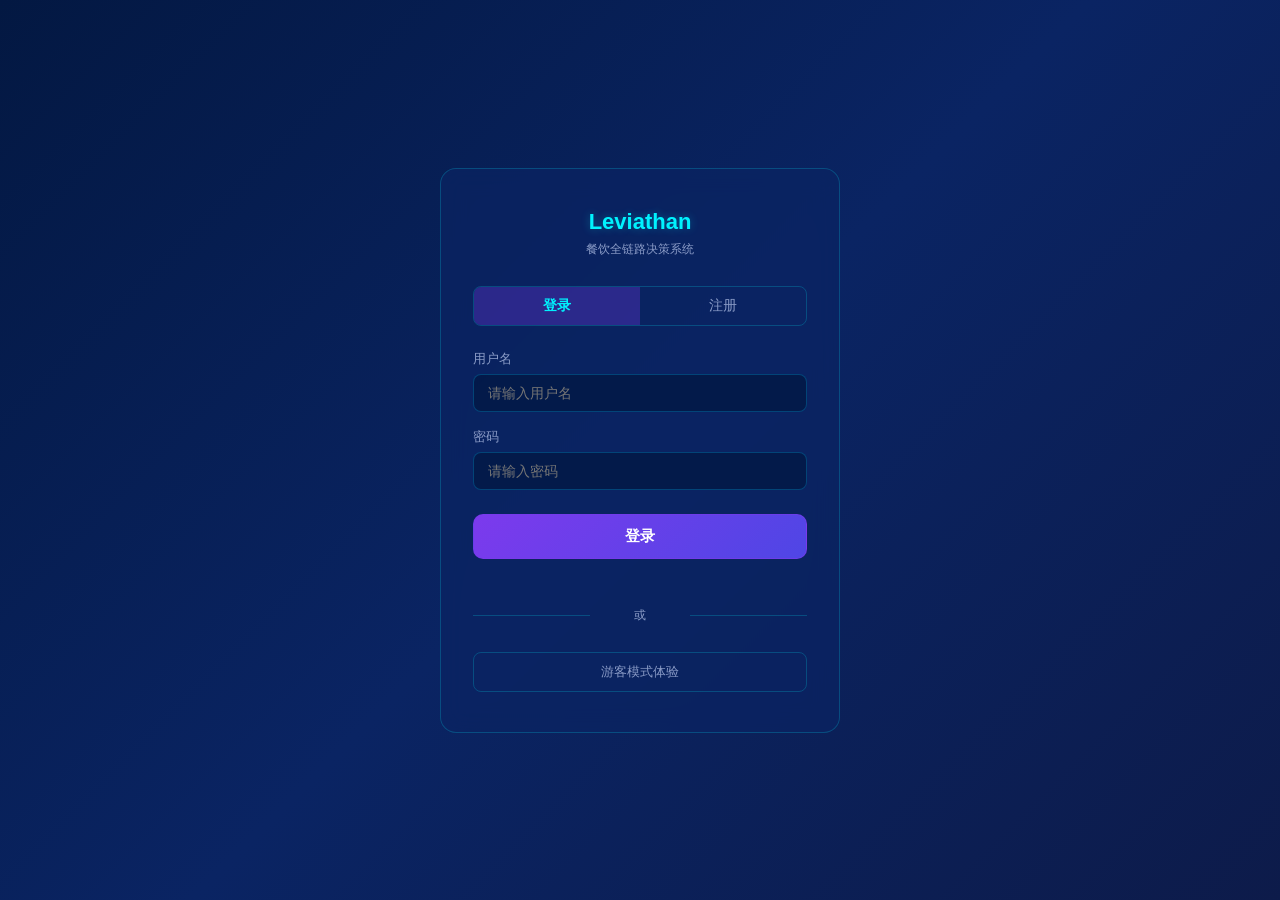
<file: pages/admin/settings.html>
<!DOCTYPE html>
<html lang="zh-CN">
<head>
    <meta charset="UTF-8">
    <meta name="viewport" content="width=800, initial-scale=1.0, minimum-scale=0.5, maximum-scale=3.0, user-scalable=yes">
    <title>系统设置 - Leviathan</title>
    <style>
        :root { --bg:#031842; --card:rgba(10,36,99,0.7); --blue:#00f2fe; --purple:#7c3aed; --text:#e0e6ff; --sub:#8b9cc7; --border:rgba(0,242,254,0.2); --success:#52c41a; --danger:#ff4d4f; }
        * { margin:0; padding:0; box-sizing:border-box; }
        body { font-family:-apple-system,BlinkMacSystemFont,'Segoe UI','PingFang SC','Microsoft YaHei',sans-serif; background:linear-gradient(135deg,#031842,#0a2463,#0d1b4a); min-height:100vh; color:var(--text); }
        .top-bar { display:flex; align-items:center; gap:16px; padding:14px 24px; background:rgba(3,24,66,0.85); backdrop-filter:blur(12px); border-bottom:1px solid var(--border); }
        .top-bar a { display:flex; align-items:center; justify-content:center; width:36px; height:36px; border-radius:8px; background:rgba(0,119,182,0.2); border:1px solid rgba(0,195,255,0.3); color:var(--blue); text-decoration:none; }
        .top-bar h1 { font-size:18px; color:var(--blue); flex:1; }
        .container { max-width:700px; margin:30px auto; padding:0 20px; }
        .section { background:var(--card); border:1px solid var(--border); border-radius:12px; padding:24px; margin-bottom:20px; }
        .section h2 { font-size:15px; color:var(--blue); margin-bottom:16px; padding-bottom:10px; border-bottom:1px solid var(--border); }
        .config-row { display:flex; align-items:center; gap:12px; margin-bottom:12px; }
        .config-row label { width:200px; font-size:13px; color:var(--sub); flex-shrink:0; }
        .config-row input { flex:1; padding:8px 12px; background:rgba(0,20,60,0.6); border:1px solid rgba(0,195,255,0.25); border-radius:8px; color:var(--text); font-size:13px; outline:none; }
        .config-row input:focus { border-color:var(--blue); }
        .config-row .status { width:20px; text-align:center; font-size:14px; }
        .btn-save { display:block; width:100%; padding:12px; background:linear-gradient(135deg,var(--purple),#4f46e5); border:1px solid rgba(124,58,237,0.6); border-radius:10px; color:#fff; font-size:15px; font-weight:600; cursor:pointer; margin-top:8px; }
        .btn-save:hover { box-shadow:0 0 20px rgba(124,58,237,0.4); }
        .msg { text-align:center; font-size:13px; margin-top:10px; min-height:20px; }
        .msg.success { color:var(--success); }
        .msg.error { color:var(--danger); }
    </style>
</head>
<body>
    <div class="top-bar">
        <a href="/"><svg width="18" height="18" viewBox="0 0 24 24" fill="none" stroke="currentColor" stroke-width="2"><polyline points="15 18 9 12 15 6"></polyline></svg></a>
        <h1>系统设置</h1>
    </div>
    <div class="container">
        <div class="section">
            <h2>API 密钥配置</h2>
            <div id="config-list"></div>
        </div>
        <div class="section">
            <h2>服务定价</h2>
            <div id="pricing-list"></div>
        </div>
        <div class="section">
            <h2>支付配置</h2>
            <div id="payment-list"></div>
        </div>
        <div class="section">
            <h2>模型名称配置</h2>
            <p style="font-size:12px;color:var(--sub);margin-bottom:12px">修改后立即生效，无需重启服务。留空则使用默认值。</p>
            <div id="model-name-list"></div>
        </div>
        <div class="section">
            <h2>模型代号配置</h2>
            <div id="model-code-list"></div>
        </div>
        <div class="section">
            <h2>用户管理</h2>
            <button class="btn-save" onclick="loadUsers()">刷新用户列表</button>
            <div id="user-list" style="margin-top:15px"></div>
            <div style="margin-top:15px">
                <input type="text" id="add-username" placeholder="用户名" style="width:120px;margin-right:5px">
                <input type="number" id="add-amount" placeholder="充值金额" style="width:100px;margin-right:5px">
                <button class="btn-save" onclick="addBalance()">充值</button>
            </div>
        </div>
        <div class="section" style="background:transparent;border:none;padding:0">
            <button class="btn-save" onclick="saveConfig()">保存所有配置</button>
            <div id="msg" class="msg"></div>
        </div>
    </div>
    <script>
        const API_HOST = ['localhost','127.0.0.1'].includes(window.location.hostname)
            ? `${window.location.protocol}//${window.location.hostname}:8000` : '';
        const ADMIN_API = `${API_HOST}/api/v1/admin`;
        const token = localStorage.getItem('token');
        if (!token) { window.location.href = '/pages/auth/login.html'; }
        const headers = { 'Authorization': `Bearer ${token}`, 'Content-Type': 'application/json' };

        async function loadConfig() {
            try {
                const resp = await fetch(`${ADMIN_API}/config`, { headers });
                if (resp.status === 403) { alert('需要管理员权限'); window.location.href = '/'; return; }
                const data = await resp.json();
                if (data.status !== 'success') return;
                const list = document.getElementById('config-list');
                list.innerHTML = data.configs.map(c => `
                    <div class="config-row">
                        <label>${c.label}</label>
                        <input type="text" id="cfg-${c.key}" placeholder="${c.value}" data-key="${c.key}">
                        <span class="status">${c.has_value ? '✓' : '✗'}</span>
                    </div>
                `).join('');
                const pricingList = document.getElementById('pricing-list');
                if (data.pricing) {
                    pricingList.innerHTML = data.pricing.map(c => `
                        <div class="config-row">
                            <label>${c.label}</label>
                            <input type="number" id="cfg-${c.key}" value="${c.value || ''}" data-key="${c.key}" style="width:100px">
                            <span class="status">${c.has_value ? '✓' : '✗'}</span>
                        </div>
                    `).join('');
                }
                const paymentList = document.getElementById('payment-list');
                if (data.payment) {
                    paymentList.innerHTML = data.payment.map(c => `
                        <div class="config-row">
                            <label>${c.label}</label>
                            <input type="text" id="cfg-${c.key}" value="${c.value || ''}" data-key="${c.key}" style="width:300px">
                            <span class="status">${c.has_value ? '✓' : '✗'}</span>
                        </div>
                    `).join('');
                }
                const modelCodeList = document.getElementById('model-code-list');
                if (data.model_codes) {
                    modelCodeList.innerHTML = data.model_codes.map(c => `
                        <div class="config-row">
                            <label>${c.label}</label>
                            <input type="text" id="cfg-${c.key}" value="${c.value || ''}" data-key="${c.key}" placeholder="${c.model_name}">
                            <span class="status">${c.has_value ? '✓' : '✗'}</span>
                        </div>
                    `).join('');
                }
                const modelNameList = document.getElementById('model-name-list');
                if (data.model_names) {
                    modelNameList.innerHTML = data.model_names.map(c => `
                        <div class="config-row">
                            <label>${c.label}</label>
                            <input type="text" id="cfg-${c.key}" value="${c.value || ''}" data-key="${c.key}" placeholder="留空使用默认">
                            <span class="status">${c.has_value ? '✓' : '✗'}</span>
                        </div>
                    `).join('');
                }
            } catch(e) { document.getElementById('msg').textContent = '加载失败'; }
        }

        async function saveConfig() {
            const inputs = document.querySelectorAll('#config-list input, #pricing-list input, #payment-list input, #model-code-list input, #model-name-list input');
            const configs = {};
            inputs.forEach(el => {
                if (el.value.trim()) configs[el.dataset.key] = el.value.trim();
            });
            if (!Object.keys(configs).length) {
                document.getElementById('msg').textContent = '未填写任何新值';
                document.getElementById('msg').className = 'msg error';
                return;
            }
            try {
                const resp = await fetch(`${ADMIN_API}/config`, { method:'PUT', headers, body:JSON.stringify({configs}) });
                const data = await resp.json();
                const msg = document.getElementById('msg');
                if (data.status === 'success') {
                    msg.textContent = data.message;
                    msg.className = 'msg success';
                    loadConfig();
                } else {
                    msg.textContent = data.detail || '保存失败';
                    msg.className = 'msg error';
                }
            } catch(e) { document.getElementById('msg').textContent = '网络错误'; }
        }

        async function loadUsers() {
            try {
                const resp = await fetch(`${ADMIN_API}/users`, { headers });
                const data = await resp.json();
                if (data.status !== 'success') return;
                const list = document.getElementById('user-list');
                list.innerHTML = `
                    <table style="width:100%;border-collapse:collapse">
                        <tr style="background:#eee"><th>用户名</th><th>角色</th><th>余额(元)</th></tr>
                        ${data.users.map(u => `
                            <tr style="border-bottom:1px solid #ddd">
                                <td>${u.username}</td><td>${u.role}</td><td>${u.balance.toFixed(2)}</td>
                            </tr>
                        `).join('')}
                    </table>
                `;
            } catch(e) { document.getElementById('msg').textContent = '加载用户失败'; }
        }

        async function addBalance() {
            const username = document.getElementById('add-username').value.trim();
            const amount = parseFloat(document.getElementById('add-amount').value);
            if (!username || !amount || amount <= 0) {
                document.getElementById('msg').textContent = '请输入正确的用户名和金额';
                document.getElementById('msg').className = 'msg error';
                return;
            }
            try {
                const resp = await fetch(`${ADMIN_API}/add-balance`, {
                    method: 'POST',
                    headers,
                    body: JSON.stringify({ username, amount })
                });
                const data = await resp.json();
                if (data.status !== 'success') {
                    document.getElementById('msg').textContent = data.detail || '充值失败';
                    document.getElementById('msg').className = 'msg error';
                    return;
                }
                document.getElementById('msg').textContent = `充值成功：${data.username} 余额 ${data.old_balance} -> ${data.new_balance}`;
                document.getElementById('msg').className = 'msg success';
                document.getElementById('add-username').value = '';
                document.getElementById('add-amount').value = '';
                loadUsers();
            } catch(e) {
                document.getElementById('msg').textContent = '请求失败';
                document.getElementById('msg').className = 'msg error';
            }
        }

        loadConfig();
        loadUsers();
    </script>
</body>
</html>
</file>
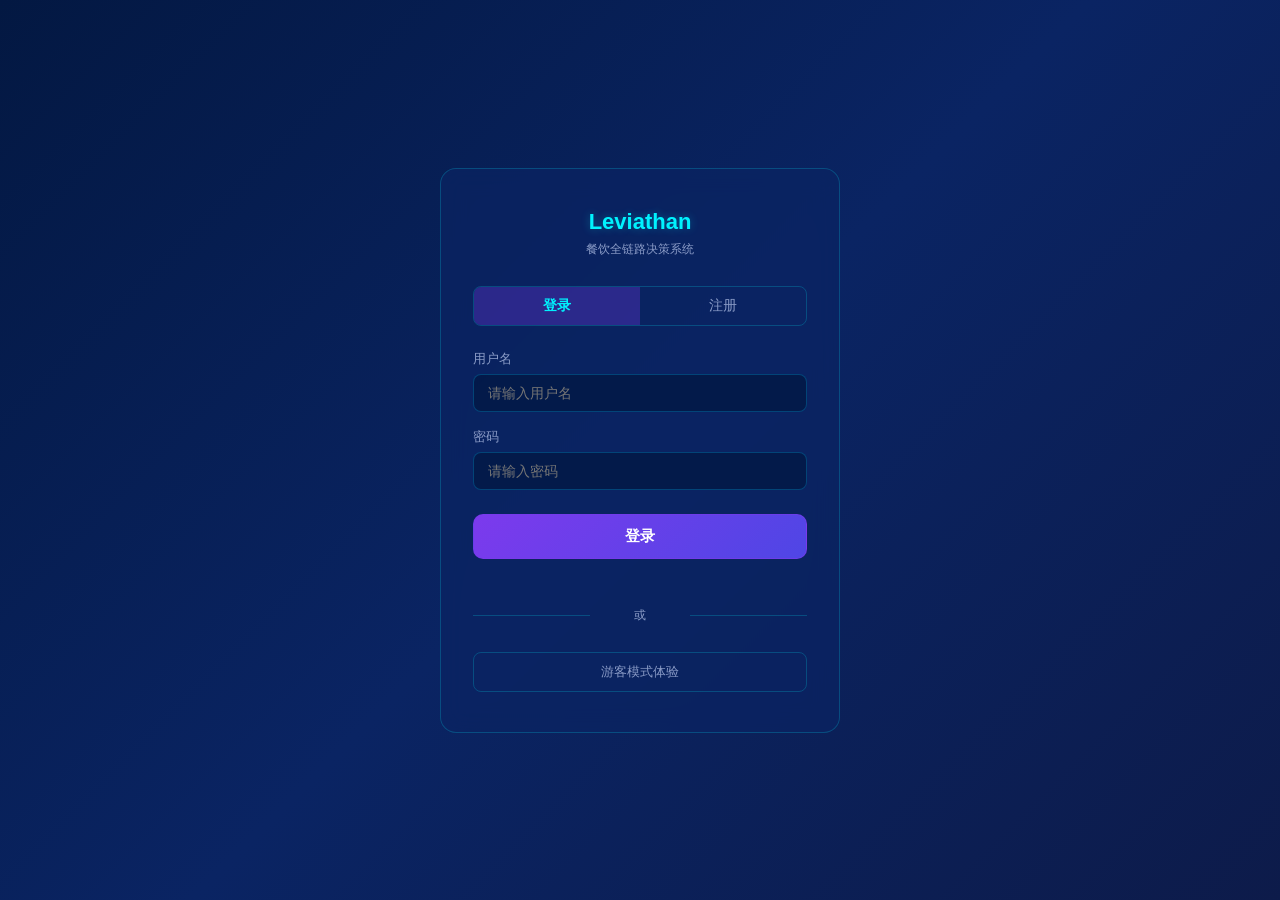
<file: pages/auth/login.html>
<!DOCTYPE html>
<html lang="zh-CN">
<head>
    <meta charset="UTF-8">
    <meta name="viewport" content="width=600, initial-scale=1.0, minimum-scale=0.5, maximum-scale=3.0, user-scalable=yes">
    <title>登录 - Leviathan</title>
    <style>
        :root { --bg: #031842; --card: rgba(10,36,99,0.7); --blue: #00f2fe; --purple: #7c3aed; --text: #e0e6ff; --sub: #8b9cc7; --border: rgba(0,242,254,0.2); --danger: #ff4d4f; }
        * { margin:0; padding:0; box-sizing:border-box; }
        body { font-family:-apple-system,BlinkMacSystemFont,'Segoe UI','PingFang SC','Microsoft YaHei',sans-serif; background:linear-gradient(135deg,#031842,#0a2463,#0d1b4a); min-height:100vh; display:flex; align-items:center; justify-content:center; color:var(--text); }
        .login-box { width:400px; max-width:90vw; background:var(--card); border:1px solid var(--border); border-radius:16px; padding:40px 32px; backdrop-filter:blur(12px); }
        .login-title { text-align:center; margin-bottom:28px; }
        .login-title h1 { font-size:22px; color:var(--blue); text-shadow:0 0 8px rgba(0,242,254,0.3); }
        .login-title p { font-size:12px; color:var(--sub); margin-top:6px; }
        .tabs { display:flex; gap:0; margin-bottom:24px; border-radius:8px; overflow:hidden; border:1px solid var(--border); }
        .tab { flex:1; padding:10px; text-align:center; font-size:14px; cursor:pointer; background:transparent; color:var(--sub); border:none; transition:all 0.3s; }
        .tab.active { background:rgba(124,58,237,0.3); color:var(--blue); font-weight:600; }
        .form-group { margin-bottom:16px; }
        .form-group label { display:block; font-size:13px; color:var(--sub); margin-bottom:6px; }
        .form-group input { width:100%; padding:10px 14px; background:rgba(0,20,60,0.6); border:1px solid rgba(0,195,255,0.25); border-radius:8px; color:var(--text); font-size:14px; outline:none; transition:border-color 0.3s; }
        .form-group input:focus { border-color:var(--blue); box-shadow:0 0 8px rgba(0,242,254,0.15); }
        .btn-primary { width:100%; padding:12px; background:linear-gradient(135deg,var(--purple),#4f46e5); border:1px solid rgba(124,58,237,0.6); border-radius:10px; color:#fff; font-size:15px; font-weight:600; cursor:pointer; transition:all 0.3s; margin-top:8px; }
        .btn-primary:hover { box-shadow:0 0 24px rgba(124,58,237,0.5); transform:translateY(-1px); }
        .btn-guest { width:100%; padding:10px; background:transparent; border:1px solid var(--border); border-radius:8px; color:var(--sub); font-size:13px; cursor:pointer; margin-top:12px; transition:all 0.3s; }
        .btn-guest:hover { border-color:var(--blue); color:var(--blue); }
        .msg { text-align:center; font-size:13px; margin-top:12px; min-height:20px; }
        .msg.error { color:var(--danger); }
        .msg.success { color:#52c41a; }
        .divider { text-align:center; font-size:12px; color:var(--sub); margin:16px 0; position:relative; }
        .divider::before,.divider::after { content:''; position:absolute; top:50%; width:35%; height:1px; background:var(--border); }
        .divider::before { left:0; }
        .divider::after { right:0; }
    </style>
</head>
<body>
    <div class="login-box">
        <div class="login-title">
            <h1>Leviathan</h1>
            <p>餐饮全链路决策系统</p>
        </div>
        <div class="tabs">
            <button class="tab active" onclick="switchTab('login')">登录</button>
            <button class="tab" onclick="switchTab('register')">注册</button>
        </div>
        <div id="login-form">
            <div class="form-group">
                <label>用户名</label>
                <input type="text" id="login-username" placeholder="请输入用户名">
            </div>
            <div class="form-group">
                <label>密码</label>
                <input type="password" id="login-password" placeholder="请输入密码">
            </div>
            <button class="btn-primary" onclick="doLogin()">登录</button>
        </div>
        <div id="register-form" style="display:none">
            <div class="form-group">
                <label>用户名</label>
                <input type="text" id="reg-username" placeholder="至少2个字符">
            </div>
            <div class="form-group">
                <label>密码</label>
                <input type="password" id="reg-password" placeholder="至少4个字符">
            </div>
            <button class="btn-primary" onclick="doRegister()">注册</button>
        </div>
        <div id="msg" class="msg"></div>
        <div class="divider">或</div>
        <button class="btn-guest" onclick="doGuest()">游客模式体验</button>
    </div>
    <script src="/js/config.js"></script>
    <script>
        const API = LEVIATHAN_CONFIG.API_V1 + '/auth';

        function switchTab(tab) {
            document.querySelectorAll('.tab').forEach((t,i) => t.classList.toggle('active', (tab==='login'?0:1)===i));
            document.getElementById('login-form').style.display = tab==='login' ? 'block' : 'none';
            document.getElementById('register-form').style.display = tab==='register' ? 'block' : 'none';
            document.getElementById('msg').textContent = '';
        }

        function showMsg(text, type) {
            const el = document.getElementById('msg');
            el.textContent = text;
            el.className = `msg ${type}`;
        }

        function onSuccess(data) {
            localStorage.setItem('token', data.token);
            localStorage.setItem('user', JSON.stringify(data.user));
            showMsg('登录成功，正在跳转...', 'success');
            setTimeout(() => window.location.href = '/', 500);
        }

        async function doLogin() {
            const username = document.getElementById('login-username').value.trim();
            const password = document.getElementById('login-password').value;
            if (!username || !password) { showMsg('请填写用户名和密码', 'error'); return; }
            try {
                const resp = await fetch(`${API}/login`, { method:'POST', headers:{'Content-Type':'application/json'}, body:JSON.stringify({username,password}) });
                const data = await resp.json();
                if (data.status === 'success') onSuccess(data);
                else showMsg(data.detail || '登录失败', 'error');
            } catch(e) { showMsg('网络错误', 'error'); }
        }

        async function doRegister() {
            const username = document.getElementById('reg-username').value.trim();
            const password = document.getElementById('reg-password').value;
            if (!username || !password) { showMsg('请填写用户名和密码', 'error'); return; }
            try {
                const resp = await fetch(`${API}/register`, { method:'POST', headers:{'Content-Type':'application/json'}, body:JSON.stringify({username,password}) });
                const data = await resp.json();
                if (data.status === 'success') onSuccess(data);
                else showMsg(data.detail || '注册失败', 'error');
            } catch(e) { showMsg('网络错误', 'error'); }
        }

        async function doGuest() {
            try {
                const resp = await fetch(`${API}/guest`, { method:'POST' });
                const data = await resp.json();
                if (data.status === 'success') onSuccess(data);
                else showMsg(data.detail || '游客登录失败', 'error');
            } catch(e) { showMsg('网络错误', 'error'); }
        }

        // Enter键提交
        document.addEventListener('keydown', e => {
            if (e.key === 'Enter') {
                if (document.getElementById('login-form').style.display !== 'none') doLogin();
                else doRegister();
            }
        });

        // 已登录则跳转
        if (localStorage.getItem('token')) window.location.href = '/';
    </script>
</body>
</html>
</file>
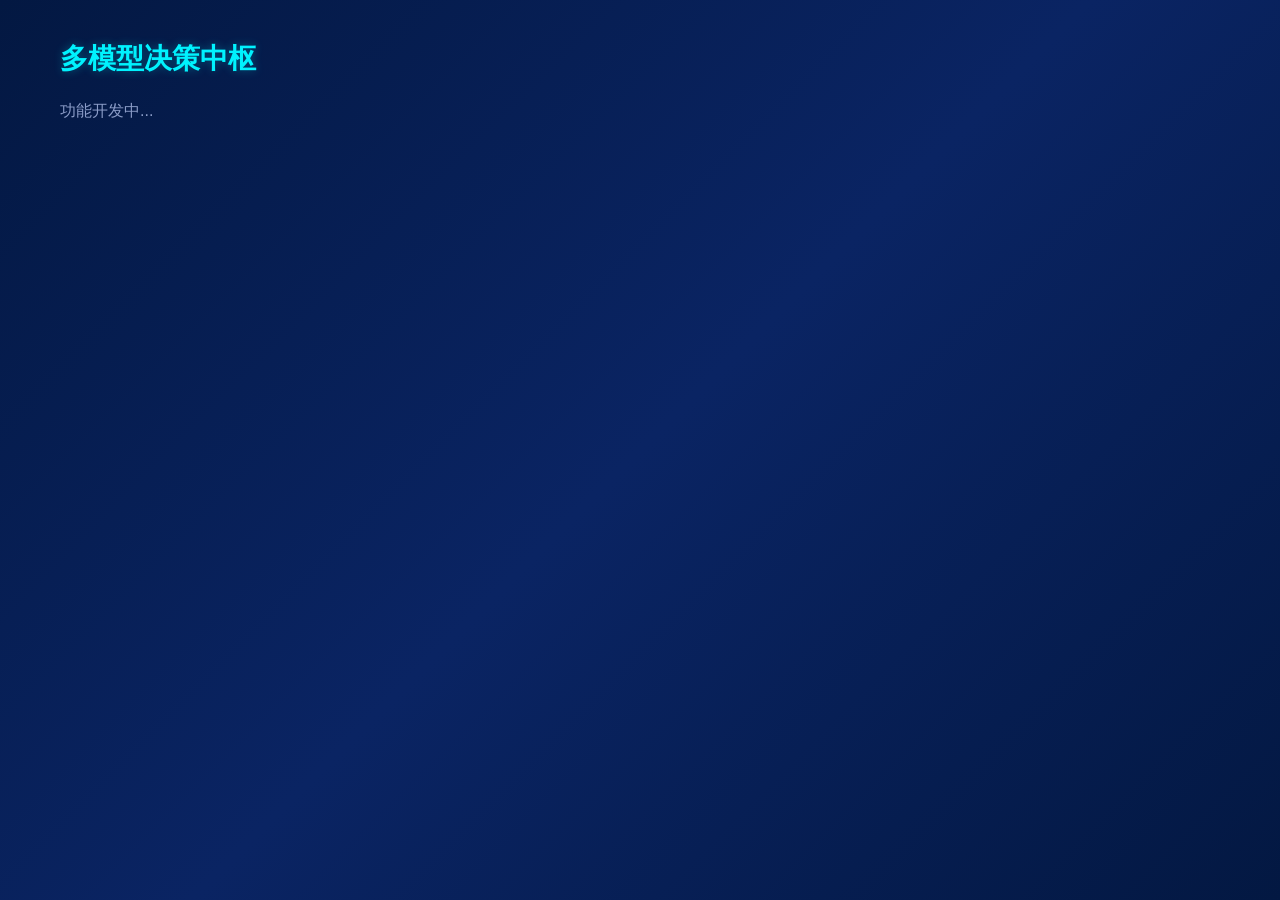
<file: pages/decision/decision.html>
<!DOCTYPE html>
<html lang="zh-CN">
<head>
    <meta charset="UTF-8">
    <meta name="viewport" content="width=800, initial-scale=1.0, minimum-scale=0.5, maximum-scale=3.0, user-scalable=yes">
    <title>决策中枢 - Leviathan</title>
    <link rel="stylesheet" href="../../css/common.css">
</head>
<body>
    <div id="app">
        <h1>多模型决策中枢</h1>
        <p>功能开发中...</p>
    </div>
    <script src="../../js/config.js"></script>
    <script src="../../js/common.js"></script>
</body>
</html>
</file>
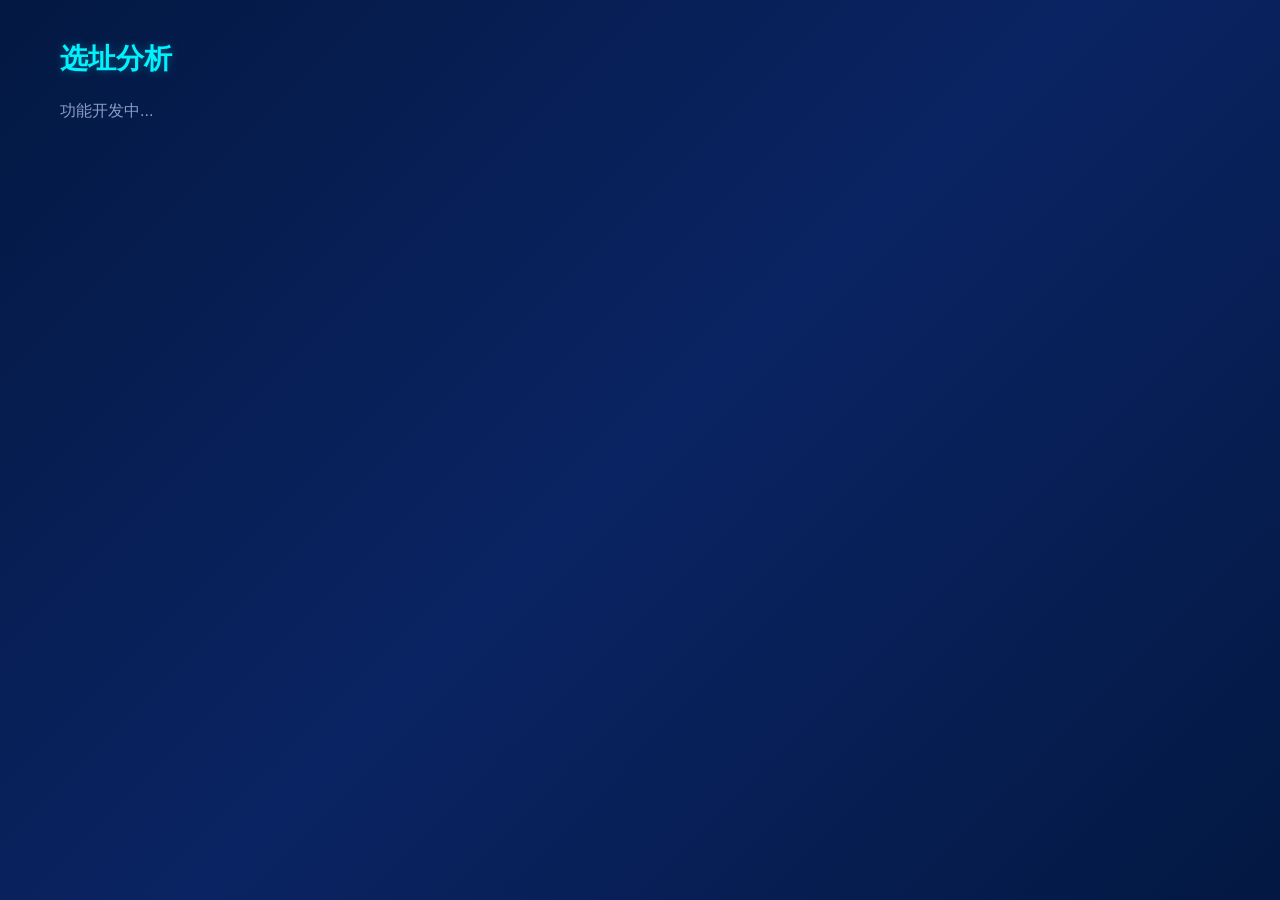
<file: pages/location/location.html>
<!DOCTYPE html>
<html lang="zh-CN">
<head>
    <meta charset="UTF-8">
    <meta name="viewport" content="width=800, initial-scale=1.0, minimum-scale=0.5, maximum-scale=3.0, user-scalable=yes">
    <title>选址分析 - Leviathan</title>
    <link rel="stylesheet" href="../../css/common.css">
</head>
<body>
    <div id="app">
        <h1>选址分析</h1>
        <p>功能开发中...</p>
    </div>
    <script src="../../js/config.js"></script>
    <script src="../../js/common.js"></script>
</body>
</html>
</file>
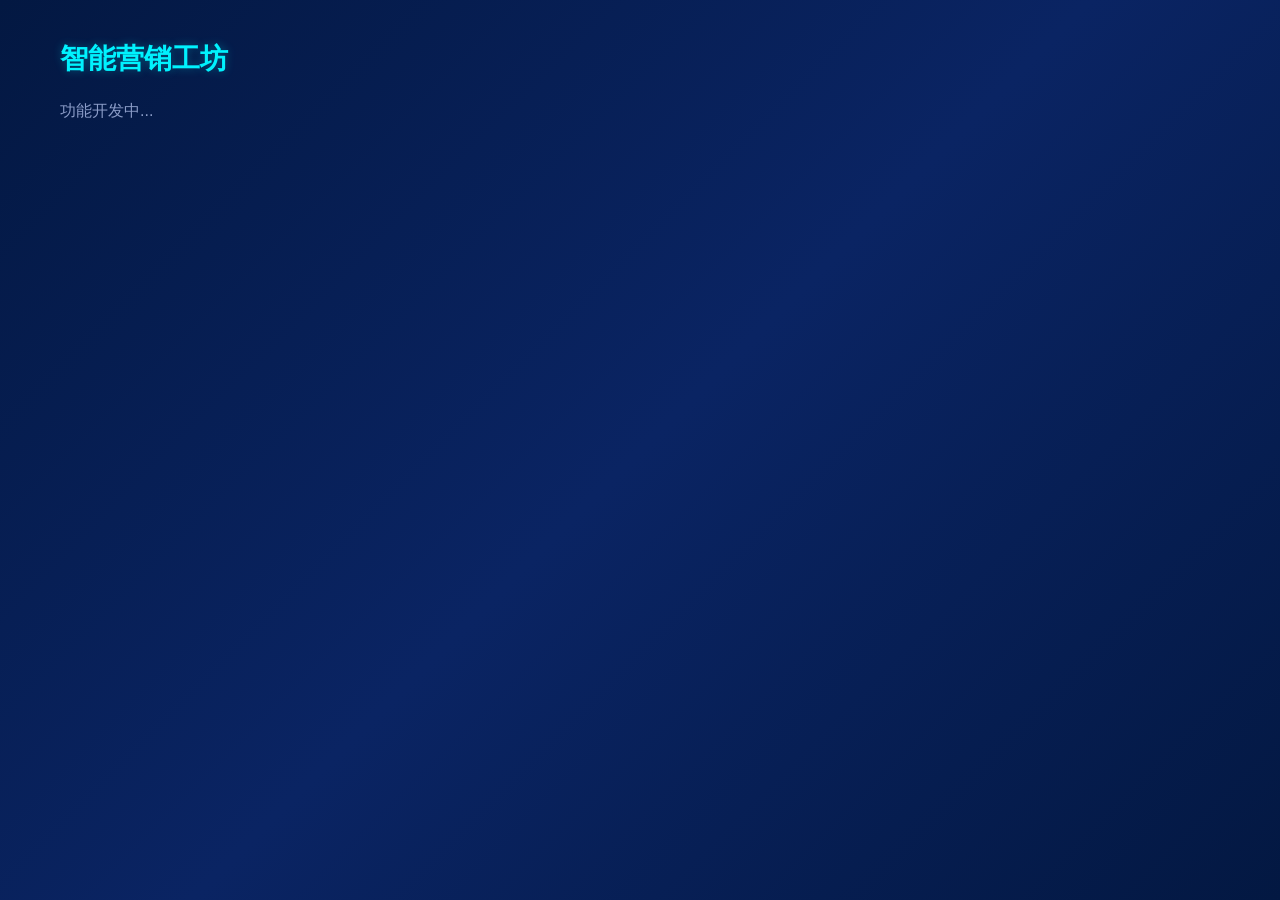
<file: pages/marketing/marketing.html>
<!DOCTYPE html>
<html lang="zh-CN">
<head>
    <meta charset="UTF-8">
    <meta name="viewport" content="width=800, initial-scale=1.0, minimum-scale=0.5, maximum-scale=3.0, user-scalable=yes">
    <title>营销工坊 - Leviathan</title>
    <link rel="stylesheet" href="../../css/common.css">
</head>
<body>
    <div id="app">
        <h1>智能营销工坊</h1>
        <p>功能开发中...</p>
    </div>
    <script src="../../js/config.js"></script>
    <script src="../../js/common.js"></script>
</body>
</html>
</file>
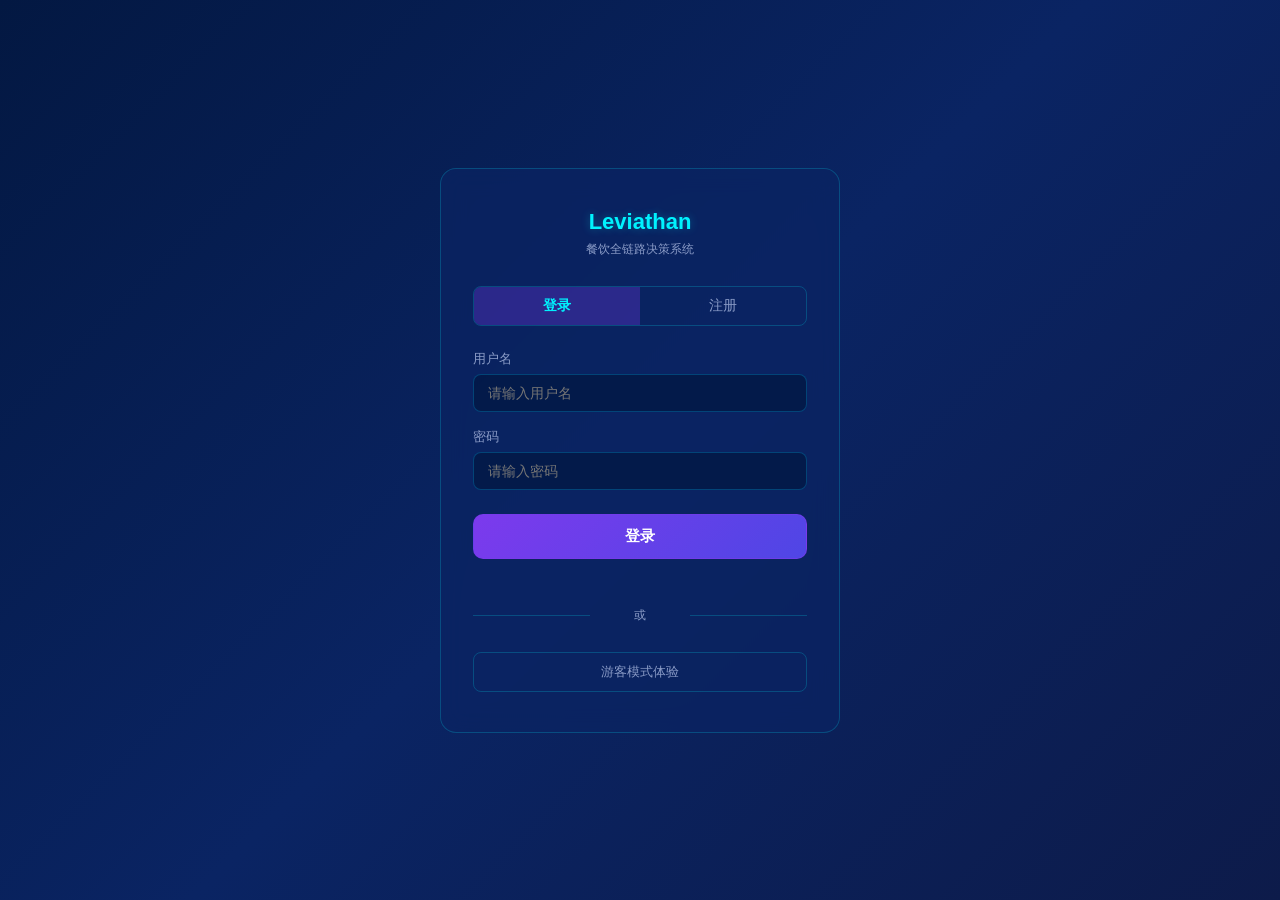
<file: pages/twin/twin.html>
<!DOCTYPE html>
<html lang="zh-CN">
<head>
    <meta charset="UTF-8">
    <meta name="viewport" content="width=1920, user-scalable=yes">
    <title>数字孪生仿真沙盒</title>
    <script src="../../lib/echarts.min.js"></script>
    <script src="../../lib/echarts-wordcloud.min.js"></script>
    <link rel="stylesheet" href="twin.css?v=12">
</head>
<body>
    <div class="bg-gradient"></div>

    <!-- ── 顶部导航 ── -->
    <nav class="top-nav">
        <a href="/" class="nav-back">
            <svg width="18" height="18" viewBox="0 0 24 24" fill="none" stroke="currentColor" stroke-width="2">
                <polyline points="15 18 9 12 15 6"></polyline>
            </svg>
        </a>
        <div class="nav-title">
            <svg width="22" height="22" viewBox="0 0 24 24" fill="none" stroke="currentColor" stroke-width="2">
                <path d="M12 2v20M17 5H9.5a3.5 3.5 0 0 0 0 7h5a3.5 3.5 0 0 1 0 7H6"></path>
            </svg>
            数字孪生仿真沙盒
        </div>
        <div class="nav-info">
            <button id="btn-history" class="nav-btn-history">
                <svg width="14" height="14" viewBox="0 0 24 24" fill="none" stroke="currentColor" stroke-width="2">
                    <circle cx="12" cy="12" r="10"></circle><polyline points="12 6 12 12 16 14"></polyline>
                </svg>
                历史记录
            </button>
            <button class="nav-btn-history" onclick="window.location.href='/pages/analysis/'" style="background:linear-gradient(135deg,rgba(168,85,247,0.15),rgba(0,180,255,0.15));border-color:rgba(168,85,247,0.3)">
                <svg width="14" height="14" viewBox="0 0 24 24" fill="none" stroke="currentColor" stroke-width="2">
                    <path d="M3 3v18h18"></path><path d="M18 17V9"></path><path d="M13 17V5"></path><path d="M8 17v-3"></path>
                </svg>
                分析对比
            </button>
            <span id="current-time"></span>
            <span id="agent-count">5000 Agents</span>
        </div>
    </nav>

    <!-- ── 主体布局：左侧输入 + 右侧结果 ── -->
    <div class="main-container">

        <!-- 左侧：参数配置面板 -->
        <div class="panel panel-input">
            <div class="panel-header">
                <h2>仿真参数配置</h2>
                <span class="panel-badge">Digital Twin</span>
            </div>

            <!-- 省份 -->
            <div class="form-group">
                <label>省份 <span class="label-hint">(必选)</span></label>
                <select id="province-select">
                    <option value="">请选择省份</option>
                </select>
            </div>

            <!-- 城市 + 区域 -->
            <div class="form-row">
                <div class="form-group">
                    <label>城市 <span class="label-hint">(必选)</span></label>
                    <select id="city-select" disabled>
                        <option value="">请先选择省份</option>
                    </select>
                </div>
                <div class="form-group">
                    <label>区域 <span class="label-hint">(必选)</span></label>
                    <select id="district-input" disabled>
                        <option value="">请先选择城市</option>
                    </select>
                </div>
            </div>

            <!-- 详细地址 -->
            <div class="form-group">
                <label>详细地址 <span class="label-hint">(必填)</span></label>
                <input type="text" id="address-input" placeholder="如：太平街88号">
            </div>

            <!-- 餐厅名称 -->
            <div class="form-group">
                <label>餐厅名称 <span class="label-hint">(选填，空则自动生成)</span></label>
                <input type="text" id="restaurant-name" placeholder="如：湘味坊">
            </div>

            <!-- 餐饮大类 + 菜系 -->
            <div class="form-row">
                <div class="form-group">
                    <label>餐饮大类 <span class="label-hint">(必选)</span></label>
                    <select id="cuisine-category-select">
                        <option value="">正在加载...</option>
                    </select>
                </div>
                <div class="form-group">
                    <label>菜系类型 <span class="label-hint">(必选)</span></label>
                    <select id="cuisine-select" disabled>
                        <option value="">请先选择餐饮大类</option>
                    </select>
                </div>
            </div>

            <!-- 客单价 -->
            <div class="form-group">
                <label>客单价(元) <span class="label-hint">(必填)</span></label>
                <input type="number" id="avg-price" placeholder="如：60" min="5" max="5000">
            </div>

            <!-- 启动仿真 -->
            <button id="start-simulation" class="btn-simulate" disabled>
                <svg width="20" height="20" viewBox="0 0 24 24" fill="none" stroke="currentColor" stroke-width="2">
                    <polygon points="5 3 19 12 5 21 5 3"></polygon>
                </svg>
                启动数字孪生仿真
            </button>
            <div class="sim-hint">填写全部参数后可启动仿真</div>
        </div>

        <!-- 右侧：结果面板 -->
        <div class="panel panel-result">

            <!-- 等待占位 -->
            <div id="result-placeholder" class="result-placeholder" style="display:flex">
                <svg width="64" height="64" viewBox="0 0 24 24" fill="none" stroke="currentColor" stroke-width="1.5" style="color:var(--accent-purple);opacity:0.6">
                    <path d="M12 2v20M17 5H9.5a3.5 3.5 0 0 0 0 7h5a3.5 3.5 0 0 1 0 7H6"></path>
                </svg>
                <h3>等待仿真启动</h3>
                <p>在左侧配置餐厅参数后启动仿真</p>
                <p class="sub-hint">Agent 群体将模拟真实客群对餐厅的反应</p>
            </div>

            <!-- 仿真进度 -->
            <div id="simulation-progress" class="sim-progress" style="display:none">
                <div class="progress-header">
                    <h2>仿真进行中...</h2>
                    <div class="progress-header-right">
                        <button id="pause-simulation" class="btn-pause" style="display:none">
                            <svg width="14" height="14" viewBox="0 0 24 24" fill="currentColor"><rect x="6" y="4" width="4" height="16"></rect><rect x="14" y="4" width="4" height="16"></rect></svg>
                            暂停
                        </button>
                        <button id="stop-simulation" class="btn-stop" style="display:none">
                            <svg width="14" height="14" viewBox="0 0 24 24" fill="currentColor"><rect x="4" y="4" width="16" height="16" rx="2"></rect></svg>
                            结束
                        </button>
                        <span id="progress-timer" class="progress-timer">0.0s</span>
                    </div>
                </div>
                <div class="progress-bar-wrapper">
                    <div id="progress-bar" class="progress-bar" style="width:0%"></div>
                </div>
                <div id="progress-text" class="progress-text">正在初始化仿真环境...</div>
                <div id="progress-groups" class="progress-groups"></div>

                <!-- 五大类实时反馈 -->
                <div id="live-feedback" class="live-feedback">
                    <h3>各组实时反馈</h3>
                    <div id="category-boxes" class="category-boxes"></div>
                </div>
            </div>

            <!-- 仿真结果 -->
            <div id="simulation-result" style="display:none">
                <div class="result-header">
                    <h2>仿真结果</h2>
                    <div class="result-meta">
                        <span id="result-duration"></span>
                        <span id="result-agents"></span>
                    </div>
                </div>

                <!-- 区域消费者画像 -->
                <div id="consumer-profile-section" class="chart-box" style="display:none;margin-bottom:20px">
                    <h3>选址5km内区域消费者画像</h3>
                    <div id="consumer-profile-content" style="padding:10px 0"></div>
                </div>

                <!-- 概览卡片 -->
                <div id="stat-cards" class="stat-cards"></div>

                <!-- 图表网格 -->
                <div class="chart-grid">
                    <div class="chart-box">
                        <h3>客户意向分布</h3>
                        <div id="chart-opinion" class="chart-canvas"></div>
                    </div>
                    <div class="chart-box">
                        <h3>行为统计</h3>
                        <div id="chart-actions" class="chart-canvas"></div>
                    </div>
                    <div class="chart-box">
                        <h3>就餐频率分布</h3>
                        <div id="chart-frequency" class="chart-canvas"></div>
                    </div>
                    <div class="chart-box">
                        <h3>消费预算分布</h3>
                        <div id="chart-budget" class="chart-canvas"></div>
                    </div>
                    <div class="chart-box">
                        <h3>到访意愿</h3>
                        <div id="chart-visit" class="chart-canvas"></div>
                    </div>
                    <div class="chart-box">
                        <h3>价格接受度</h3>
                        <div id="chart-price-accept" class="chart-canvas"></div>
                    </div>
                </div>

                <!-- 选址分析联动图表 -->
                <div id="location-charts-section" class="chart-grid" style="display:none">
                    <div class="chart-box chart-box--featured">
                        <h3>选址分析雷达图</h3>
                        <div id="chart-loc-radar" class="chart-canvas chart-canvas--lg"></div>
                    </div>
                    <div class="chart-box chart-box--featured">
                        <h3>投资回报分析</h3>
                        <div id="chart-loc-invest" class="chart-canvas chart-canvas--lg"></div>
                    </div>
                    <div id="location-report-source" class="chart-source-note" style="display:none"></div>
                </div>

                <!-- 评论词云 -->
                <div id="wordcloud-section" class="chart-box" style="display:none;margin-bottom:20px">
                    <h3>消费者评论词云</h3>
                    <div id="chart-wordcloud" style="width:100%;height:300px"></div>
                </div>

                <!-- 平台评论展示 -->
                <div id="platform-comments-section" class="chart-box" style="display:none;margin-bottom:20px">
                    <h3>平台评论展示</h3>
                    <div class="platform-tabs">
                        <button class="platform-tab active" data-platform="all">全部</button>
                        <button class="platform-tab" data-platform="douyin">抖音</button>
                        <button class="platform-tab" data-platform="xiaohongshu">小红书</button>
                        <button class="platform-tab" data-platform="dianping">大众点评</button>
                    </div>
                    <div id="platform-comments-list" class="comments-scroll-list"></div>
                </div>

                <!-- 低分评论展示 -->
                <div id="low-rating-comments-section" class="chart-box" style="display:none;margin-bottom:20px">
                    <h3>低分评论展示 (≤3分)</h3>
                    <div id="low-rating-comments-list" class="comments-scroll-list"></div>
                </div>

                <!-- 投资概览 -->
                <div id="investment-overview-section" class="chart-box" style="display:none;margin-bottom:20px">
                    <h3>投资概览</h3>
                    <div id="investment-overview-table" class="investment-table"></div>
                </div>

                <!-- 周边竞品店铺 -->
                <div id="competitors-section" class="chart-box" style="display:none;margin-bottom:20px">
                    <h3>周边竞品店铺</h3>
                    <div id="competitors-table" class="competitors-table"></div>
                </div>

                <!-- 客单价比较 -->
                <div id="price-comparison-section" class="chart-box" style="display:none;margin-bottom:20px">
                    <h3>客单价比较</h3>
                    <div id="chart-price-comparison" class="chart-canvas" style="height: 400px;"></div>
                </div>

                <!-- AI 经营建议 -->
                <div class="advice-section">
                    <h3>
                        <svg width="16" height="16" viewBox="0 0 24 24" fill="none" stroke="currentColor" stroke-width="2" style="vertical-align:middle;margin-right:6px">
                            <circle cx="12" cy="12" r="10"></circle>
                            <line x1="12" y1="16" x2="12" y2="12"></line>
                            <line x1="12" y1="8" x2="12.01" y2="8"></line>
                        </svg>
                        AI 经营建议
                    </h3>
                    <div id="ai-advice" class="advice-content"></div>
                </div>

                <!-- 操作栏 -->
                <div class="action-bar">
                    <button id="download-report" class="btn-download">
                        <svg width="16" height="16" viewBox="0 0 24 24" fill="none" stroke="currentColor" stroke-width="2">
                            <path d="M21 15v4a2 2 0 0 1-2 2H5a2 2 0 0 1-2-2v-4"></path>
                            <polyline points="7 10 12 15 17 10"></polyline>
                            <line x1="12" y1="15" x2="12" y2="3"></line>
                        </svg>
                        下载仿真报告
                    </button>
                    <button id="restart-simulation" class="btn-restart">
                        <svg width="16" height="16" viewBox="0 0 24 24" fill="none" stroke="currentColor" stroke-width="2">
                            <polyline points="23 4 23 10 17 10"></polyline>
                            <path d="M20.49 15a9 9 0 1 1-2.12-9.36L23 10"></path>
                        </svg>
                        重新仿真
                    </button>
                </div>
            </div>
        </div>
    </div>

    <!-- ── 历史记录弹窗 ── -->
    <div id="history-modal" class="modal-overlay" style="display:none">
        <div class="modal-box">
            <div class="modal-header">
                <div class="modal-header-content">
                    <h2>仿真历史记录</h2>
                    <label class="history-select-all">
                        <input type="checkbox" id="history-select-all">
                        全选
                    </label>
                    <button id="batch-delete-history-btn" class="batch-delete-btn" disabled>
                        <svg width="14" height="14" viewBox="0 0 24 24" fill="none" stroke="currentColor" stroke-width="2">
                            <path d="M3 6h18"></path>
                            <path d="M8 6V4h8v2"></path>
                            <path d="M6 6l1 14h10l1-14"></path>
                        </svg>
                        <span>批量删除</span>
                    </button>
                    <button id="close-history" class="modal-close">&times;</button>
                </div>
            </div>
            <div id="history-list" class="history-list">
                <div class="history-loading">加载中...</div>
            </div>
        </div>
    </div>

    <!-- ── 选址分析补充信息弹窗 ── -->
    <div id="location-supplement-modal" class="modal-overlay" style="display:none">
        <div class="modal-box" style="max-width:640px;max-height:85vh;overflow-y:auto">
            <div class="modal-header" style="background:linear-gradient(135deg,rgba(0,180,255,0.15),rgba(0,100,200,0.15));border-bottom:1px solid rgba(0,180,255,0.3);padding:16px 20px">
                <h2 style="font-size:18px;font-weight:600;color:rgba(0,180,255,0.95);display:flex;align-items:center;gap:8px">
                    <svg width="20" height="20" viewBox="0 0 24 24" fill="none" stroke="currentColor" stroke-width="2">
                        <path d="M21 10c0 7-9 13-9 13s-9-6-9-13a9 9 0 0 1 18 0z"></path>
                        <circle cx="12" cy="10" r="3"></circle>
                    </svg>
                    补充选址分析信息
                </h2>
                <button onclick="document.getElementById('location-supplement-modal').style.display='none'" class="modal-close" style="width:32px;height:32px;display:flex;align-items:center;justify-content:center;border-radius:6px;transition:all 0.3s ease" onmouseover="this.style.background='rgba(255,77,79,0.2)'" onmouseout="this.style.background='transparent'">&times;</button>
            </div>
            <p style="color:rgba(255,255,255,0.6);font-size:13px;margin-bottom:16px;line-height:1.6">
                该店铺尚无选址分析报告，请补充以下信息，系统将自动运行选址分析。
                <span style="color:rgba(0,180,255,0.8)">标注 <span style="color:#ff4d4f">*</span> 为必填项</span>
            </p>
            <div class="supplement-form">
                <!-- 基础信息 -->
                <div class="supp-section-title">📍 基础信息</div>
                
                <div class="supp-row">
                    <label>商圈商场 <span class="required-mark">*</span></label>
                    <input type="text" id="supp-business-area" placeholder="如：望京SOHO" required>
                </div>
                <div class="supp-row">
                    <label>月租金(元) <span class="required-mark">*</span></label>
                    <input type="number" id="supp-monthly-rent" placeholder="如：15000" min="1000" required>
                </div>
                <div class="supp-row">
                    <label>店内面积(㎡) <span class="required-mark">*</span></label>
                    <input type="number" id="supp-area-sqm" placeholder="如：120" min="10" required>
                </div>
                
                <!-- 投资成本 -->
                <div class="supp-section-title">💰 投资成本</div>
                
                <div class="supp-row">
                    <label>装修费(元) <span class="required-mark">*</span></label>
                    <input type="number" id="supp-renovation" placeholder="如：200000" min="0" value="0" required>
                </div>
                <div class="supp-row">
                    <label>设备采购费(元) <span class="required-mark">*</span></label>
                    <input type="number" id="supp-equipment" placeholder="如：100000" min="0" value="0" required>
                </div>
                <div class="supp-row">
                    <label>加盟及转让费(元)</label>
                    <input type="number" id="supp-franchise" placeholder="无则填0" min="0" value="0">
                </div>
                <div class="supp-row">
                    <label>备货及推广费(元) <span class="required-mark">*</span></label>
                    <input type="number" id="supp-stock-promo" placeholder="如：50000" min="0" value="0" required>
                </div>
                
                <!-- 评级信息 -->
                <div class="supp-section-title">⭐ 评级信息</div>
                
                <div class="supp-row">
                    <label>品牌影响力 <span class="required-mark">*</span></label>
                    <select id="supp-brand" required>
                        <option value="10">全国连锁</option>
                        <option value="5" selected>区域连锁</option>
                        <option value="0">无连锁</option>
                    </select>
                </div>
                <div class="supp-row">
                    <label>动线评级 <span class="required-mark">*</span></label>
                    <select id="supp-traffic-flow" required>
                        <option value="20">非常好</option>
                        <option value="10" selected>较好</option>
                        <option value="5">一般</option>
                    </select>
                </div>
            </div>
            <button id="supp-submit-btn" class="btn-primary" style="width:100%;margin-top:18px;padding:12px;font-size:14px;font-weight:600;background:linear-gradient(135deg,#00b4ff,#0066ff);border:none;border-radius:8px;cursor:pointer;transition:all 0.3s ease;box-shadow:0 4px 12px rgba(0,180,255,0.3)" onclick="submitLocationSupplement()" onmouseover="this.style.transform='translateY(-2px)';this.style.boxShadow='0 6px 16px rgba(0,180,255,0.4)'" onmouseout="this.style.transform='translateY(0)';this.style.boxShadow='0 4px 12px rgba(0,180,255,0.3)'">
                <svg width="16" height="16" viewBox="0 0 24 24" fill="none" stroke="currentColor" stroke-width="2" style="vertical-align:middle;margin-right:6px">
                    <circle cx="12" cy="12" r="10"></circle>
                    <polyline points="12 6 12 12 16 14"></polyline>
                </svg>
                运行选址分析
            </button>
            <div id="supp-progress" style="display:none;text-align:center;padding:14px;margin-top:12px;background:rgba(0,180,255,0.1);border-radius:8px;border:1px solid rgba(0,180,255,0.3)">
                <span class="spinner" style="display:inline-block;width:16px;height:16px;border:2px solid rgba(0,180,255,0.3);border-top-color:var(--accent);border-radius:50%;animation:spin 0.8s linear infinite;vertical-align:middle;margin-right:8px"></span>
                <span style="color:var(--accent);font-size:13px;font-weight:500">正在运行选址分析，请稍候...</span>
            </div>
        </div>
    </div>
    <style>
        .supplement-form { 
            display: grid; 
            grid-template-columns: 1fr 1fr; 
            gap: 12px 16px;
            margin-bottom: 8px;
        }
        .supp-row { 
            display: flex; 
            flex-direction: column; 
            gap: 6px; 
        }
        .supp-row label { 
            font-size: 12px; 
            color: rgba(255, 255, 255, 0.85);
            font-weight: 500;
            display: flex;
            align-items: center;
            gap: 4px;
        }
        .supp-row label .required-mark {
            color: #ff4d4f;
            font-size: 14px;
        }
        .supp-row input,
        .supp-row select { 
            padding: 9px 12px; 
            background: rgba(255, 255, 255, 0.08); 
            border: 1px solid rgba(0, 180, 255, 0.2); 
            border-radius: 6px; 
            color: var(--text-primary); 
            font-size: 13px;
            transition: all 0.3s ease;
        }
        .supp-row input:hover,
        .supp-row select:hover {
            background: rgba(255, 255, 255, 0.1);
            border-color: rgba(0, 180, 255, 0.4);
        }
        .supp-row input:focus,
        .supp-row select:focus { 
            border-color: var(--accent); 
            outline: none;
            background: rgba(255, 255, 255, 0.12);
            box-shadow: 0 0 0 3px rgba(0, 180, 255, 0.1);
        }
        .supp-row input::placeholder {
            color: rgba(255, 255, 255, 0.4);
        }
        .supp-row select {
            cursor: pointer;
        }
        .supp-row select option {
            background: #1a1a2e;
            color: #fff;
        }
        /* 分组标题样式 */
        .supp-section-title {
            grid-column: 1 / -1;
            font-size: 13px;
            font-weight: 600;
            color: rgba(0, 180, 255, 0.9);
            margin-top: 8px;
            margin-bottom: -4px;
            padding-bottom: 6px;
            border-bottom: 1px solid rgba(0, 180, 255, 0.2);
        }
        @keyframes spin { to { transform:rotate(360deg); } }
    </style>

    <!-- ── 脚本加载 ── -->
    <script src="../../js/config.js"></script>
    <script src="../../js/auth.js"></script>
    <script src="../../js/common.js"></script>
    <script src="twin.js?v=20260409004"></script>
</body>
</html>
</file>
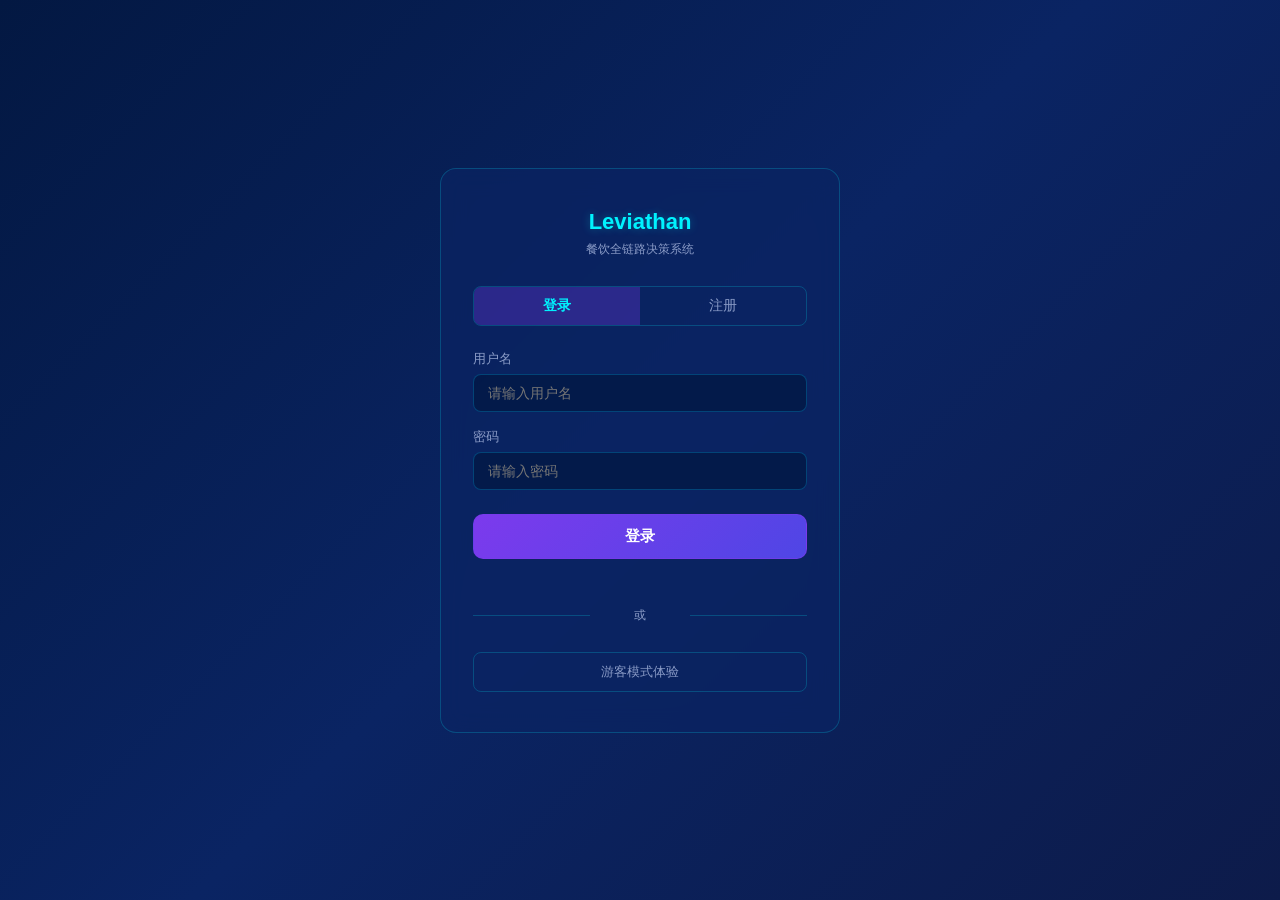
<file: pages/user/recharge.html>
<!DOCTYPE html>
<html lang="zh-CN">
<head>
    <meta charset="UTF-8">
    <meta name="viewport" content="width=1920, user-scalable=yes">
    <title>用户中心</title>
    <script src="/js/config.js"></script>
    <style>
        :root {
            --bg-dark: #0a0e1a; --bg-card: rgba(15,23,42,0.85);
            --border-glow: rgba(0,180,255,0.25); --accent: #00b4ff;
            --accent-dim: rgba(0,180,255,0.12); --text: #e2e8f0; --text-dim: #94a3b8;
            --success: #22c55e; --warning: #f59e0b; --danger: #ef4444;
            --neon-cyan: #00f0ff; --neon-purple: #a855f7;
        }
        * { margin:0; padding:0; box-sizing:border-box; }
        body { font-family:'Inter','Microsoft YaHei',sans-serif; background:var(--bg-dark); color:var(--text); min-height:100vh; }
        .bg-gradient { position:fixed; inset:0; background:radial-gradient(ellipse at 20% 50%,rgba(0,100,200,0.08) 0%,transparent 50%),radial-gradient(ellipse at 80% 20%,rgba(100,0,200,0.06) 0%,transparent 50%); pointer-events:none; z-index:0; }

        /* 导航 */
        .top-nav { position:sticky; top:0; z-index:100; display:flex; align-items:center; gap:16px; padding:12px 24px; background:rgba(10,14,26,0.92); border-bottom:1px solid var(--border-glow); backdrop-filter:blur(12px); }
        .nav-back { color:var(--text-dim); text-decoration:none; display:flex; align-items:center; }
        .nav-back:hover { color:var(--accent); }
        .nav-title { font-size:18px; font-weight:600; color:var(--accent); display:flex; align-items:center; gap:8px; }

        /* 主容器 */
        .main { position:relative; z-index:1; max-width:960px; margin:0 auto; padding:24px; }

        /* 用户信息卡片 */
        .profile-card {
            background:linear-gradient(135deg,rgba(0,180,255,0.12),rgba(168,85,247,0.1));
            border:1px solid var(--border-glow); border-radius:14px; padding:28px 32px;
            display:flex; align-items:center; gap:24px; margin-bottom:24px;
        }
        .avatar { width:64px; height:64px; border-radius:50%; background:linear-gradient(135deg,var(--accent),var(--neon-purple)); display:flex; align-items:center; justify-content:center; font-size:26px; font-weight:700; color:#fff; flex-shrink:0; }
        .profile-info { flex:1; }
        .profile-info .username { font-size:20px; font-weight:600; color:var(--text); }
        .profile-info .role-badge { display:inline-block; font-size:11px; padding:2px 10px; border-radius:10px; margin-left:8px; }
        .role-admin { background:rgba(168,85,247,0.2); color:var(--neon-purple); border:1px solid rgba(168,85,247,0.3); }
        .role-user { background:var(--accent-dim); color:var(--accent); border:1px solid var(--border-glow); }
        .role-guest { background:rgba(148,163,184,0.15); color:var(--text-dim); border:1px solid rgba(148,163,184,0.2); }
        .profile-info .join-date { font-size:12px; color:var(--text-dim); margin-top:4px; }
        .balance-box { text-align:right; }
        .balance-label { font-size:12px; color:var(--text-dim); }
        .balance-amount { font-size:32px; font-weight:700; color:var(--neon-cyan); }
        .balance-unit { font-size:14px; color:var(--text-dim); }

        /* 区块 */
        .section { background:var(--bg-card); border:1px solid var(--border-glow); border-radius:10px; padding:20px 24px; margin-bottom:20px; }
        .section-title { font-size:15px; color:var(--accent); margin-bottom:14px; display:flex; align-items:center; gap:8px; }
        .section-title svg { width:16px; height:16px; }

        /* 服务定价 */
        .pricing-grid { display:grid; grid-template-columns:repeat(auto-fit,minmax(180px,1fr)); gap:12px; }
        .price-item { background:rgba(255,255,255,0.03); border:1px solid rgba(255,255,255,0.06); border-radius:8px; padding:14px; text-align:center; }
        .price-item .svc-name { font-size:13px; color:var(--text); margin-bottom:6px; }
        .price-item .svc-price { font-size:22px; font-weight:700; color:var(--neon-cyan); }
        .price-item .svc-unit { font-size:11px; color:var(--text-dim); }

        /* 充值方式 */
        .payment-grid { display:flex; gap:16px; flex-wrap:wrap; justify-content:center; }
        .payment-card { background:rgba(255,255,255,0.03); border:1px solid rgba(255,255,255,0.08); border-radius:8px; padding:16px; text-align:center; min-width:200px; }
        .payment-card h4 { font-size:13px; color:var(--text); margin-bottom:10px; }
        .qr-box { width:160px; height:160px; margin:0 auto 10px; background:rgba(255,255,255,0.05); border:1px solid rgba(255,255,255,0.1); border-radius:6px; display:flex; align-items:center; justify-content:center; color:var(--text-dim); font-size:12px; overflow:hidden; }
        .qr-box img { width:100%; height:100%; object-fit:contain; }
        .payment-card p { font-size:11px; color:var(--text-dim); }
        .contact-box { margin-top:14px; padding:12px 16px; background:rgba(0,180,255,0.06); border:1px solid var(--border-glow); border-radius:6px; text-align:center; font-size:13px; color:var(--text-dim); }

        /* 消费记录 */
        .records-table { width:100%; border-collapse:collapse; font-size:12px; }
        .records-table th,.records-table td { padding:8px 12px; text-align:center; border-bottom:1px solid rgba(255,255,255,0.06); }
        .records-table th { color:var(--accent); font-weight:500; background:rgba(0,180,255,0.05); }
        .records-table td { color:var(--text); }
        .records-table .amount { color:var(--danger); font-weight:600; }
        .records-table .status-ok { color:var(--success); }
        .empty-msg { text-align:center; padding:24px; color:var(--text-dim); font-size:13px; }
    </style>
</head>
<body>
    <div class="bg-gradient"></div>

    <nav class="top-nav">
        <a href="/" class="nav-back">
            <svg width="18" height="18" viewBox="0 0 24 24" fill="none" stroke="currentColor" stroke-width="2"><polyline points="15 18 9 12 15 6"></polyline></svg>
        </a>
        <div class="nav-title">
            <svg width="20" height="20" viewBox="0 0 24 24" fill="none" stroke="currentColor" stroke-width="2"><path d="M20 21v-2a4 4 0 0 0-4-4H8a4 4 0 0 0-4 4v2"></path><circle cx="12" cy="7" r="4"></circle></svg>
            用户中心
        </div>
    </nav>

    <div class="main">
        <!-- 用户信息 -->
        <div class="profile-card">
            <div class="avatar" id="avatar">?</div>
            <div class="profile-info">
                <div><span class="username" id="username">加载中...</span><span class="role-badge role-user" id="role-badge">user</span></div>
                <div class="join-date" id="join-date"></div>
            </div>
            <div class="balance-box">
                <div class="balance-label">账户余额</div>
                <div><span class="balance-amount" id="balance">--</span><span class="balance-unit"> 元</span></div>
            </div>
        </div>

        <!-- 服务定价 -->
        <div class="section">
            <div class="section-title">
                <svg viewBox="0 0 24 24" fill="none" stroke="currentColor" stroke-width="2"><line x1="12" y1="1" x2="12" y2="23"></line><path d="M17 5H9.5a3.5 3.5 0 0 0 0 7h5a3.5 3.5 0 0 1 0 7H6"></path></svg>
                服务定价
            </div>
            <div class="pricing-grid">
                <div class="price-item"><div class="svc-name">选址分析 · 5km</div><div class="svc-price">199</div><div class="svc-unit">元/次</div></div>
                <div class="price-item"><div class="svc-name">选址分析 · 3km</div><div class="svc-price">149</div><div class="svc-unit">元/次</div></div>
                <div class="price-item"><div class="svc-name">选址分析 · 1km</div><div class="svc-price">99</div><div class="svc-unit">元/次</div></div>
                <div class="price-item"><div class="svc-name">数字孪生仿真</div><div class="svc-price">299</div><div class="svc-unit">元/次</div></div>
            </div>
        </div>

        <!-- 充值方式 -->
        <div class="section">
            <div class="section-title">
                <svg viewBox="0 0 24 24" fill="none" stroke="currentColor" stroke-width="2"><rect x="1" y="4" width="22" height="16" rx="2" ry="2"></rect><line x1="1" y1="10" x2="23" y2="10"></line></svg>
                充值方式
            </div>
            <div class="payment-grid">
                <div class="payment-card">
                    <h4>微信支付</h4>
                    <div class="qr-box" id="wechat-qr">未配置</div>
                    <p>扫码支付后联系客服确认</p>
                </div>
                <div class="payment-card">
                    <h4>支付宝</h4>
                    <div class="qr-box" id="alipay-qr">未配置</div>
                    <p>扫码支付后联系客服确认</p>
                </div>
            </div>
            <div class="contact-box" id="contact-info">请联系管理员充值</div>
        </div>

        <!-- 消费记录 -->
        <div class="section">
            <div class="section-title">
                <svg viewBox="0 0 24 24" fill="none" stroke="currentColor" stroke-width="2"><circle cx="12" cy="12" r="10"></circle><polyline points="12 6 12 12 16 14"></polyline></svg>
                消费记录
            </div>
            <div id="records-container"><div class="empty-msg">加载中...</div></div>
        </div>
    </div>

    <script src="/js/auth.js"></script>
    <script>
    const AUTH_API = LEVIATHAN_CONFIG.API_V1 + '/auth';
    const ADMIN_API = LEVIATHAN_CONFIG.API_V1 + '/admin';

    if (!AUTH.isLoggedIn()) { window.location.href = '/pages/auth/login.html'; }

    const SERVICE_NAMES = {
        'location_5km': '选址分析·5km', 'location_3km': '选址分析·3km',
        'location_1km': '选址分析·1km', 'twin': '数字孪生仿真',
    };

    async function init() {
        const user = await AUTH.refreshUser();
        if (!user) return;

        document.getElementById('avatar').textContent = user.username.charAt(0).toUpperCase();
        document.getElementById('username').textContent = user.username;

        const badge = document.getElementById('role-badge');
        const roleMap = { admin: ['管理员', 'role-admin'], user: ['普通用户', 'role-user'], guest: ['游客', 'role-guest'] };
        const [roleText, roleCls] = roleMap[user.role] || ['用户', 'role-user'];
        badge.textContent = roleText;
        badge.className = 'role-badge ' + roleCls;

        if (user.created_at) {
            document.getElementById('join-date').textContent = '注册于 ' + new Date(user.created_at).toLocaleDateString('zh-CN');
        }
        document.getElementById('balance').textContent = user.balance.toFixed(2);

        loadPaymentInfo();
        loadRecords();
    }

    async function loadPaymentInfo() {
        try {
            const resp = await fetch(`${ADMIN_API}/payment-info`);
            const data = await resp.json();
            const wechatEl = document.getElementById('wechat-qr');
            const alipayEl = document.getElementById('alipay-qr');
            if (data.wechat_url) wechatEl.innerHTML = `<img src="${data.wechat_url}" alt="微信收款码">`;
            if (data.alipay_url) alipayEl.innerHTML = `<img src="${data.alipay_url}" alt="支付宝收款码">`;
            if (data.contact_info) document.getElementById('contact-info').textContent = data.contact_info;
        } catch(e) { /* 静默 */ }
    }

    async function loadRecords() {
        const container = document.getElementById('records-container');
        try {
            const resp = await fetch(`${AUTH_API}/records`, { headers: AUTH.authHeaders() });
            const data = await resp.json();
            if (data.status !== 'success' || !data.records.length) {
                container.innerHTML = '<div class="empty-msg">暂无消费记录</div>';
                return;
            }
            let html = '<table class="records-table"><thead><tr><th>服务</th><th>金额</th><th>状态</th><th>时间</th></tr></thead><tbody>';
            for (const r of data.records) {
                const date = r.created_at ? new Date(r.created_at).toLocaleString('zh-CN', {month:'2-digit',day:'2-digit',hour:'2-digit',minute:'2-digit'}) : '-';
                html += `<tr>
                    <td>${SERVICE_NAMES[r.service] || r.service}</td>
                    <td class="amount">-¥${r.amount.toFixed(2)}</td>
                    <td class="status-ok">${r.status === 'success' ? '成功' : r.status}</td>
                    <td>${date}</td>
                </tr>`;
            }
            html += '</tbody></table>';
            container.innerHTML = html;
        } catch(e) {
            container.innerHTML = '<div class="empty-msg">加载失败</div>';
        }
    }

    init();
    </script>
</body>
</html>
</file>
<file: css/common.css>
/**
 * Leviathan 公共样式
 *
 * 所有页面共享的基础样式、配色方案、字体
 */

:root {
    --bg-primary: #031842;
    --bg-secondary: #0a2463;
    --bg-card: rgba(10, 36, 99, 0.6);
    --text-primary: #e0e6ff;
    --text-secondary: #8b9cc7;
    --accent-blue: #00f2fe;
    --accent-cyan: #00d4ff;
    --accent-purple: #7c3aed;
    --border-color: rgba(0, 242, 254, 0.2);
    --success: #52c41a;
    --warning: #faad14;
    --danger: #ff4d4f;
    --font-family: -apple-system, BlinkMacSystemFont, 'Segoe UI', 'PingFang SC',
        'Hiragino Sans GB', 'Microsoft YaHei', sans-serif;
}

* {
    margin: 0;
    padding: 0;
    box-sizing: border-box;
}

body {
    font-family: var(--font-family);
    background: linear-gradient(135deg, var(--bg-primary) 0%, var(--bg-secondary) 50%, var(--bg-primary) 100%);
    color: var(--text-primary);
    min-height: 100vh;
}

#app {
    max-width: 1200px;
    margin: 0 auto;
    padding: 40px 20px;
}

h1 {
    font-size: 28px;
    color: var(--accent-blue);
    text-shadow: 0 0 10px rgba(0, 242, 254, 0.3);
    margin-bottom: 20px;
}

p {
    color: var(--text-secondary);
    line-height: 1.6;
}

a {
    color: var(--accent-cyan);
    text-decoration: none;
}

a:hover {
    text-decoration: underline;
}
</file>
<file: pages/twin/twin.css>
/* 数字孪生仿真沙盒 - 样式 */
:root {
    --bg-primary: #031842;
    --bg-secondary: #0a2463;
    --bg-card: rgba(10, 36, 99, 0.6);
    --bg-card-hover: rgba(10, 36, 99, 0.8);
    --text-primary: #e0e6ff;
    --text-secondary: #8b9cc7;
    --accent-blue: #00f2fe;
    --accent-cyan: #00d4ff;
    --accent-purple: #7c3aed;
    --border-color: rgba(0, 242, 254, 0.2);
    --success: #52c41a;
    --warning: #faad14;
    --danger: #ff4d4f;
    --font: -apple-system, BlinkMacSystemFont, 'Segoe UI', 'PingFang SC', 'Microsoft YaHei', sans-serif;
}

* { margin: 0; padding: 0; box-sizing: border-box; }

body {
    font-family: var(--font);
    color: var(--text-primary);
    min-height: 100vh;
    overflow-x: hidden;
}

.bg-gradient {
    position: fixed; inset: 0; z-index: -1;
    background: linear-gradient(135deg, var(--bg-primary) 0%, var(--bg-secondary) 40%, #0d1b4a 70%, var(--bg-primary) 100%);
}

/* ── 顶部导航 ── */
.top-nav {
    display: flex;
    align-items: center;
    gap: 16px;
    padding: 12px 24px;
    background: rgba(3, 24, 66, 0.85);
    backdrop-filter: blur(12px);
    border-bottom: 1px solid var(--border-color);
    position: sticky; top: 0; z-index: 100;
}

.nav-back {
    display: flex;
    align-items: center;
    justify-content: center;
    width: 36px; height: 36px;
    border-radius: 8px;
    background: rgba(0, 119, 182, 0.2);
    border: 1px solid rgba(0, 195, 255, 0.3);
    color: var(--accent-cyan);
    text-decoration: none;
    transition: all 0.3s;
}
.nav-back:hover {
    background: rgba(0, 119, 182, 0.4);
    box-shadow: 0 0 12px rgba(0, 195, 255, 0.3);
}

.nav-title {
    display: flex; align-items: center; gap: 8px;
    font-size: 18px; font-weight: 600;
    color: var(--accent-blue);
    text-shadow: 0 0 8px rgba(0, 242, 254, 0.3);
    flex: 1;
}
.nav-title svg { color: var(--accent-purple); }

.nav-info {
    display: flex; gap: 16px;
    font-size: 13px; color: var(--text-secondary);
}
.nav-info #agent-count {
    padding: 3px 10px;
    background: rgba(124, 58, 237, 0.3);
    border: 1px solid rgba(124, 58, 237, 0.5);
    border-radius: 12px;
    font-size: 12px;
    color: #c4b5fd;
}

/* ── 主体布局 ── */
.main-container {
    display: grid;
    grid-template-columns: 380px 1fr;
    gap: 20px;
    padding: 20px 24px;
    min-height: calc(100vh - 64px);
}

.panel {
    background: var(--bg-card);
    border: 1px solid var(--border-color);
    border-radius: 12px;
    backdrop-filter: blur(8px);
}

.panel-input {
    padding: 20px;
    overflow-y: auto;
    max-height: calc(100vh - 100px);
}

.panel-result {
    padding: 24px;
    overflow-y: auto;
    max-height: calc(100vh - 100px);
}

.panel-header {
    display: flex; align-items: center; justify-content: space-between;
    margin-bottom: 20px;
    padding-bottom: 12px;
    border-bottom: 1px solid var(--border-color);
}
.panel-header h2 { font-size: 16px; color: var(--accent-blue); }
.panel-badge {
    font-size: 11px; padding: 2px 10px;
    background: rgba(124, 58, 237, 0.3);
    border: 1px solid rgba(124, 58, 237, 0.5);
    border-radius: 10px; color: #c4b5fd;
}

/* ── 表单 ── */
.form-row { display: grid; grid-template-columns: 1fr 1fr; gap: 12px; }
.form-group { margin-bottom: 14px; }
.form-group label {
    display: block; font-size: 13px; color: var(--text-secondary);
    margin-bottom: 6px;
}
.label-hint { font-size: 11px; color: #666; margin-left: 4px; }

.form-group input,
.form-group select {
    width: 100%;
    padding: 8px 12px;
    background: rgba(0, 20, 60, 0.6);
    border: 1px solid rgba(0, 195, 255, 0.25);
    border-radius: 8px;
    color: var(--text-primary);
    font-size: 14px;
    outline: none;
    transition: border-color 0.3s;
}
.form-group input:focus,
.form-group select:focus {
    border-color: var(--accent-blue);
    box-shadow: 0 0 8px rgba(0, 242, 254, 0.15);
}
.form-group input::placeholder { color: #4a5580; }
.form-group select option { background: #0a1e40; color: #e0e6ff; }

/* ── 仿真按钮 ── */
.btn-simulate {
    display: flex; align-items: center; justify-content: center; gap: 8px;
    width: 100%; padding: 12px;
    margin-top: 8px;
    background: linear-gradient(135deg, var(--accent-purple), #4f46e5);
    border: 1px solid rgba(124, 58, 237, 0.6);
    border-radius: 10px;
    color: #fff; font-size: 15px; font-weight: 600;
    cursor: pointer;
    transition: all 0.3s;
}
.btn-simulate:hover:not(:disabled) {
    box-shadow: 0 0 24px rgba(124, 58, 237, 0.5), 0 0 12px rgba(0, 242, 254, 0.2);
    transform: translateY(-1px);
}
.btn-simulate:disabled {
    opacity: 0.5; cursor: not-allowed;
}
.btn-simulate:active:not(:disabled) { transform: translateY(0); }

.sim-hint {
    text-align: center; font-size: 12px;
    color: var(--text-secondary); margin-top: 8px;
}

/* ── 结果占位 ── */
.result-placeholder {
    display: flex; flex-direction: column;
    align-items: center; justify-content: center;
    height: 100%; min-height: 400px;
    text-align: center;
}
.result-placeholder h3 { color: var(--text-secondary); margin: 16px 0 8px; font-size: 18px; }
.result-placeholder p { color: #4a5580; font-size: 14px; }
.result-placeholder .sub-hint { font-size: 12px; margin-top: 4px; }

/* ── 仿真进度 ── */
.sim-progress { padding: 12px 0; }
.progress-header {
    display: flex; align-items: center; justify-content: space-between;
    margin-bottom: 16px;
}
.progress-header h2 { font-size: 16px; color: var(--accent-blue); }
.progress-header-right { display: flex; align-items: center; gap: 12px; }
.btn-pause {
    display: inline-flex; align-items: center; gap: 4px;
    padding: 5px 14px;
    background: rgba(250, 173, 20, 0.15);
    border: 1px solid rgba(250, 173, 20, 0.5);
    border-radius: 6px;
    color: var(--warning); font-size: 12px; font-weight: 500;
    cursor: pointer; transition: all 0.3s;
}
.btn-pause:hover { background: rgba(250, 173, 20, 0.3); box-shadow: 0 0 8px rgba(250, 173, 20, 0.2); }
.btn-pause.paused { background: rgba(82, 196, 26, 0.15); border-color: rgba(82, 196, 26, 0.5); color: var(--success); }
.btn-pause.paused:hover { background: rgba(82, 196, 26, 0.3); }
.btn-stop {
    display: inline-flex; align-items: center; gap: 4px;
    padding: 5px 14px;
    background: rgba(255, 77, 79, 0.15);
    border: 1px solid rgba(255, 77, 79, 0.5);
    border-radius: 6px;
    color: #ff4d4f; font-size: 12px; font-weight: 500;
    cursor: pointer; transition: all 0.3s;
}
.btn-stop:hover { background: rgba(255, 77, 79, 0.3); box-shadow: 0 0 8px rgba(255, 77, 79, 0.2); }
.progress-timer {
    font-size: 24px; font-weight: 700;
    color: var(--accent-cyan);
    font-variant-numeric: tabular-nums;
}

.progress-bar-wrapper {
    height: 6px; border-radius: 3px;
    background: rgba(0, 20, 60, 0.6);
    margin-bottom: 12px; overflow: hidden;
}
.progress-bar {
    height: 100%; border-radius: 3px;
    background: linear-gradient(90deg, var(--accent-purple), var(--accent-blue));
    transition: width 0.4s ease;
}

.progress-text { font-size: 13px; color: var(--text-secondary); margin-bottom: 16px; }

.progress-groups {
    display: grid; grid-template-columns: repeat(5, 1fr); gap: 6px;
}
.progress-group-item {
    padding: 6px 8px;
    background: rgba(0, 20, 60, 0.4);
    border: 1px solid rgba(0, 195, 255, 0.15);
    border-radius: 6px;
    font-size: 11px; color: var(--text-secondary);
    text-align: center;
}
.progress-group-item.done {
    border-color: rgba(82, 196, 26, 0.5);
    color: var(--success);
}
.progress-group-item.active {
    border-color: var(--accent-blue);
    color: var(--accent-blue);
    animation: pulse 1.5s infinite;
}
@keyframes pulse {
    0%, 100% { opacity: 1; }
    50% { opacity: 0.6; }
}

/* ── 实时反馈 - 五大类分框 ── */
.live-feedback { margin-top: 20px; }
.live-feedback h3 { font-size: 13px; color: var(--text-secondary); margin-bottom: 10px; }
.category-boxes { display: flex; flex-direction: column; gap: 12px; }
.category-box {
    background: rgba(0, 20, 60, 0.4);
    border: 1px solid var(--border-color);
    border-radius: 10px; overflow: hidden;
}
.cat-box-header {
    display: flex; align-items: center; justify-content: space-between;
    padding: 8px 14px;
    background: rgba(0, 20, 60, 0.6);
    border-bottom: 1px solid var(--border-color);
}
.cat-box-title { font-size: 13px; font-weight: 600; color: var(--accent-cyan); }
.cat-box-count { font-size: 11px; color: var(--text-secondary); }
.cat-box-table-wrap { max-height: 200px; overflow-y: auto; }
.live-table {
    width: 100%; border-collapse: collapse; font-size: 11px;
}
.live-table thead { position: sticky; top: 0; z-index: 1; }
.live-table th {
    padding: 4px 8px; background: rgba(0, 20, 60, 0.8);
    color: var(--text-secondary); font-weight: 500; text-align: center;
    border-bottom: 1px solid var(--border-color);
    white-space: nowrap;
}
.live-table td {
    padding: 4px 8px; color: var(--text-primary); text-align: center;
    border-bottom: 1px solid rgba(0, 195, 255, 0.08);
}
.live-table tr:hover td { background: rgba(0, 195, 255, 0.05); }
.clickable-row { cursor: pointer; }
.clickable-row:hover td { background: rgba(0, 195, 255, 0.1) !important; }
.cat-stats {
    padding: 8px 14px;
    background: rgba(124, 58, 237, 0.08);
    border-top: 1px solid rgba(124, 58, 237, 0.2);
}
.cat-stats-row {
    display: flex; flex-wrap: wrap; gap: 10px;
    font-size: 11px; color: var(--text-secondary);
}
.cat-stats-row b { color: var(--accent-cyan); margin-left: 2px; }
.cat-stats-comments { font-size: 11px; color: var(--text-secondary); margin-top: 4px; }

/* ── 历史详情标题 ── */
.history-detail-title {
    font-size: 18px; font-weight: 700;
    color: var(--accent-blue);
    text-shadow: 0 0 8px rgba(0, 242, 254, 0.3);
    padding-bottom: 12px;
    margin-bottom: 12px;
    border-bottom: 1px solid var(--border-color);
}

/* ── Agent人设展示 ── */
.agent-persona {
    display: flex; flex-wrap: wrap; gap: 6px;
    margin: 6px 0;
    font-size: 11px; color: #8b9cc7;
}
.agent-persona span {
    padding: 2px 8px;
    background: rgba(124, 58, 237, 0.1);
    border: 1px solid rgba(124, 58, 237, 0.2);
    border-radius: 4px;
}
.agent-divider {
    height: 1px; margin: 6px 0;
    background: linear-gradient(90deg, rgba(0, 195, 255, 0.2), transparent);
}
.status-ok { color: var(--success); font-weight: 600; }
.status-fail { color: var(--danger); font-weight: 600; }
.live-row-enter { animation: rowFadeIn 0.3s ease; }
@keyframes rowFadeIn { from { opacity: 0; transform: translateY(-4px); } to { opacity: 1; transform: translateY(0); } }

/* ── 仿真结果 ── */
.result-header {
    display: flex; align-items: center; justify-content: space-between;
    margin-bottom: 20px;
    padding-bottom: 12px;
    border-bottom: 1px solid var(--border-color);
}
.result-header h2 { font-size: 18px; color: var(--accent-blue); }
.result-meta { display: flex; gap: 12px; font-size: 13px; color: var(--text-secondary); }

/* 概览卡片 */
.stat-cards {
    display: grid; grid-template-columns: repeat(4, 1fr); gap: 12px;
    margin-bottom: 20px;
}
.stat-card {
    padding: 14px;
    background: rgba(0, 20, 60, 0.5);
    border: 1px solid var(--border-color);
    border-radius: 10px;
    text-align: center;
}
.stat-card .stat-value {
    font-size: 28px; font-weight: 700;
    background: linear-gradient(135deg, var(--accent-blue), var(--accent-purple));
    -webkit-background-clip: text; background-clip: text; -webkit-text-fill-color: transparent;
}
.stat-card .stat-label { font-size: 12px; color: var(--text-secondary); margin-top: 4px; }

/* 图表网格 */
.chart-grid {
    display: grid; grid-template-columns: 1fr 1fr; gap: 16px;
    margin-bottom: 20px;
}
.chart-box {
    padding: 16px 16px 14px;
    background: linear-gradient(180deg, rgba(0, 24, 66, 0.72), rgba(0, 18, 52, 0.58));
    border: 1px solid rgba(0, 242, 254, 0.16);
    border-radius: 14px;
    box-shadow: 0 18px 40px rgba(0, 0, 0, 0.18);
}
.chart-box--featured {
    position: relative;
    overflow: hidden;
}
.chart-box--featured::before {
    content: '';
    position: absolute;
    inset: 0;
    background: linear-gradient(135deg, rgba(0, 180, 255, 0.08), rgba(124, 58, 237, 0.04), transparent 68%);
    pointer-events: none;
}
.chart-box h3 {
    font-size: 14px;
    color: #dbeafe;
    margin-bottom: 10px;
    letter-spacing: 0.2px;
}
.chart-canvas { width: 100%; height: 220px; }
.chart-canvas--lg { height: 280px; }
.chart-canvas--invest { height: 400px !important; }
#chart-price-comparison { height: 400px !important; }
.chart-source-note {
    grid-column: 1 / -1;
    margin-top: -4px;
    padding: 12px 14px;
    border: 1px solid rgba(0, 242, 254, 0.14);
    border-radius: 12px;
    background: rgba(0, 20, 60, 0.32);
    color: var(--text-secondary);
    font-size: 12px;
    line-height: 1.7;
    display: flex;
    align-items: center;
    justify-content: space-between;
    gap: 12px;
    flex-wrap: wrap;
}
.chart-source-note__text {
    display: flex;
    flex-direction: column;
    gap: 2px;
    min-width: 0;
}
.chart-source-note__label {
    font-size: 11px;
    color: #7dd3fc;
    letter-spacing: 0.2px;
}
.chart-source-note strong {
    color: #e0e6ff;
    font-size: 13px;
    font-weight: 600;
    word-break: break-word;
}
.chart-source-btn {
    flex: 0 0 auto;
    padding: 8px 14px;
    border-radius: 999px;
    border: 1px solid rgba(0, 242, 254, 0.26);
    background: linear-gradient(135deg, rgba(0, 180, 255, 0.18), rgba(124, 58, 237, 0.12));
    color: #dbeafe;
    font-size: 12px;
    font-weight: 600;
    cursor: pointer;
    transition: all 0.2s ease;
}
.chart-source-btn:hover {
    transform: translateY(-1px);
    box-shadow: 0 10px 24px rgba(0, 180, 255, 0.18);
    border-color: rgba(0, 242, 254, 0.42);
}
.chart-source-btn:active {
    transform: translateY(0);
}

/* AI建议 */
.advice-section {
    padding: 20px;
    background: rgba(0, 20, 60, 0.4);
    border: 1px solid var(--border-color);
    border-radius: 10px;
    margin-bottom: 20px;
}
.advice-section h3 { font-size: 14px; color: var(--accent-blue); margin-bottom: 12px; }
.advice-content {
    font-size: 14px; line-height: 1.8;
    color: var(--text-primary);
    white-space: pre-wrap;
}

/* 操作栏 */
.action-bar {
    display: flex; gap: 12px;
}
.btn-download, .btn-restart {
    display: flex; align-items: center; gap: 6px;
    padding: 10px 20px;
    border-radius: 8px;
    font-size: 14px; cursor: pointer;
    transition: all 0.3s;
    border: 1px solid;
}
.btn-download {
    background: linear-gradient(135deg, rgba(0, 119, 182, 0.4), rgba(0, 195, 255, 0.3));
    border-color: rgba(0, 195, 255, 0.5);
    color: #fff; flex: 1;
    justify-content: center;
}
.btn-download:hover {
    box-shadow: 0 0 16px rgba(0, 195, 255, 0.3);
}
.btn-restart {
    background: rgba(0, 20, 60, 0.5);
    border-color: var(--border-color);
    color: var(--text-secondary);
}
.btn-restart:hover {
    border-color: var(--accent-blue);
    color: var(--accent-blue);
}

/* ── 历史记录按钮 ── */
.nav-btn-history {
    display: inline-flex; align-items: center; gap: 4px;
    padding: 4px 12px;
    background: rgba(0, 119, 182, 0.2);
    border: 1px solid rgba(0, 195, 255, 0.3);
    border-radius: 6px;
    color: var(--accent-cyan); font-size: 12px;
    cursor: pointer; transition: all 0.3s;
}
.nav-btn-history:hover { background: rgba(0, 119, 182, 0.4); box-shadow: 0 0 8px rgba(0, 195, 255, 0.2); }

/* ── 历史记录弹窗 ── */
.modal-overlay {
    position: fixed; inset: 0; z-index: 200;
    background: rgba(0, 0, 0, 0.6); backdrop-filter: blur(4px);
    display: flex; align-items: center; justify-content: center;
}
.modal-box {
    width: 680px; max-width: 90vw; max-height: 80vh;
    background: var(--bg-secondary);
    border: 1px solid var(--border-color);
    border-radius: 14px;
    display: flex; flex-direction: column;
    overflow: hidden;
}
.modal-header {
    display: flex;
    align-items: center;
    justify-content: flex-end;
    padding: 14px 16px 12px;
    border-bottom: 1px solid var(--border-color);
}
.modal-header-content {
    display: inline-flex;
    align-items: center;
    justify-content: flex-end;
    gap: 8px;
    width: 100%;
    flex-wrap: nowrap;
    white-space: nowrap;
}
.modal-header h2 {
    font-size: 15px;
    color: var(--accent-blue);
    margin: 0;
    flex-shrink: 0;
}
.modal-close {
    background: none; border: none;
    color: var(--text-secondary); font-size: 22px; cursor: pointer;
    transition: color 0.2s;
}
.modal-close:hover { color: var(--accent-blue); }
.history-list { overflow-y: auto; padding: 12px 16px; flex: 1; }
.history-loading, .history-empty {
    text-align: center; padding: 40px 0;
    color: var(--text-secondary); font-size: 14px;
}
.history-item {
    position: relative;
    padding: 12px 14px; margin-bottom: 8px;
    background: rgba(0, 20, 60, 0.5);
    border: 1px solid rgba(0, 195, 255, 0.12);
    border-radius: 8px; cursor: pointer;
    transition: all 0.2s;
}
.history-item.selected {
    border-color: rgba(0, 242, 254, 0.7);
    background: rgba(0, 242, 254, 0.08);
    box-shadow: 0 0 0 1px rgba(0, 242, 254, 0.12) inset;
}
.history-item:hover {
    border-color: var(--accent-blue);
    background: rgba(0, 20, 60, 0.7);
}
.history-item-header {
    display: flex;
    justify-content: space-between;
    align-items: flex-start;
    margin-bottom: 6px;
    gap: 12px;
}
.history-name {
    font-size: 14px;
    font-weight: 600;
    color: var(--text-primary);
    flex: 1;
    min-width: 0;
}
.history-header-right {
    display: flex;
    align-items: center;
    gap: 8px;
    flex-shrink: 0;
}
.history-time {
    font-size: 12px;
    color: var(--text-secondary);
    white-space: nowrap;
}
.history-item-meta {
    display: flex; flex-wrap: wrap; gap: 8px;
    font-size: 12px; color: var(--text-secondary);
}
.history-item-meta span {
    padding: 1px 8px;
    background: rgba(0, 195, 255, 0.08);
    border-radius: 4px;
}
.history-select-all {
    display: flex;
    align-items: center;
    gap: 6px;
    color: var(--text-secondary);
    font-size: 11px;
    user-select: none;
}
.history-select-all input,
.history-item-select input {
    width: 14px;
    height: 14px;
    accent-color: var(--accent-blue);
}
.history-item-select {
    display: inline-flex;
    align-items: center;
    justify-content: center;
    flex-shrink: 0;
}
.batch-delete-btn {
    display: inline-flex;
    align-items: center;
    justify-content: center;
    gap: 6px;
    min-width: 98px;
    height: 32px;
    padding: 0 14px;
    border-radius: 999px;
    border: 1px solid rgba(255, 77, 79, 0.68);
    background: linear-gradient(135deg, rgba(255, 77, 79, 0.38), rgba(139, 0, 0, 0.22));
    color: #ffe1e1;
    cursor: pointer;
    font-size: 13px;
    font-weight: 700;
    letter-spacing: 0.35px;
    line-height: 1;
    box-shadow: 0 0 0 1px rgba(255, 77, 79, 0.14) inset, 0 6px 16px rgba(255, 77, 79, 0.12);
    transition: all 0.25s ease;
}
.batch-delete-btn svg {
    flex-shrink: 0;
}
.batch-delete-btn span {
    line-height: 1;
}
.batch-delete-btn:hover:not(:disabled) {
    background: linear-gradient(135deg, rgba(255, 77, 79, 0.48), rgba(255, 77, 79, 0.22));
    border-color: rgba(255, 77, 79, 0.9);
    color: #ffffff;
    transform: translateY(-1px);
    box-shadow: 0 10px 22px rgba(255, 77, 79, 0.22);
}
.batch-delete-btn:disabled {
    opacity: 0.58;
    cursor: not-allowed;
}
.btn-delete-history {
    position: absolute; bottom: 8px; right: 8px;
    padding: 2px 10px;
    background: rgba(255, 77, 79, 0.1);
    border: 1px solid rgba(255, 77, 79, 0.3);
    border-radius: 4px;
    color: var(--danger); font-size: 11px;
    cursor: pointer; transition: all 0.2s;
    opacity: 0;
}
.history-item { position: relative; }
.history-item:hover .btn-delete-history { opacity: 1; }
.btn-delete-history:hover { background: rgba(255, 77, 79, 0.3); }

/* ── 滚动条 ── */
::-webkit-scrollbar { width: 6px; }
::-webkit-scrollbar-track { background: transparent; }
::-webkit-scrollbar-thumb { background: rgba(0, 195, 255, 0.2); border-radius: 3px; }
::-webkit-scrollbar-thumb:hover { background: rgba(0, 195, 255, 0.4); }

/* ── 响应式 ── */
@media (max-width: 960px) {
    .main-container {
        grid-template-columns: 1fr;
    }
    .panel-input { max-height: none; }
    .panel-result { max-height: none; min-height: 500px; }
    .stat-cards { grid-template-columns: repeat(2, 1fr); }
    .chart-grid { grid-template-columns: 1fr; }
    .progress-groups { grid-template-columns: repeat(3, 1fr); }
}


/* 投资概览表格样式 */
.investment-table {
    width: 100%;
    border-collapse: collapse;
    background: rgba(15, 23, 42, 0.4);
    border-radius: 8px;
    overflow: hidden;
}

.investment-table table {
    width: 100%;
    border-collapse: collapse;
}

.investment-table th,
.investment-table td {
    padding: 16px 20px;
    text-align: left;
    border-bottom: 1px solid rgba(100, 116, 139, 0.2);
}

.investment-table th {
    background: rgba(100, 116, 139, 0.15);
    color: #94a3b8;
    font-weight: 600;
    font-size: 14px;
}

.investment-table td {
    color: #e2e8f0;
    font-size: 15px;
}

.investment-table tr:last-child td {
    border-bottom: none;
}

.investment-table .value-highlight {
    color: #00f2fe;
    font-weight: 600;
    font-size: 18px;
}

/* 竞品店铺表格样式 */
.competitors-table {
    width: 100%;
    overflow-x: auto;
}

.competitors-table table {
    width: 100%;
    border-collapse: collapse;
    background: rgba(15, 23, 42, 0.4);
    border-radius: 8px;
    overflow: hidden;
}

.competitors-table th,
.competitors-table td {
    padding: 12px 16px;
    text-align: left;
    border-bottom: 1px solid rgba(100, 116, 139, 0.2);
}

.competitors-table th {
    background: rgba(100, 116, 139, 0.15);
    color: #94a3b8;
    font-weight: 600;
    font-size: 13px;
    white-space: nowrap;
}

.competitors-table td {
    color: #e2e8f0;
    font-size: 14px;
}

.competitors-table tr:last-child td {
    border-bottom: none;
}

.competitors-table tr:hover {
    background: rgba(100, 116, 139, 0.1);
}

.competitors-table .brand-name {
    color: #00f2fe;
    font-weight: 500;
}

.competitors-table .price-value {
    color: #fbbf24;
    font-weight: 600;
}

.competitors-table .rating-value {
    color: #34d399;
    font-weight: 600;
}

.competitors-table .distance-value {
    color: #94a3b8;
    font-size: 13px;
}


/* ── 平台评论展示 ── */
.platform-tabs {
    display: flex;
    gap: 8px;
    margin-bottom: 16px;
    padding-bottom: 12px;
    border-bottom: 1px solid rgba(255, 255, 255, 0.08);
}

.platform-tab {
    padding: 6px 16px;
    background: rgba(255, 255, 255, 0.05);
    border: 1px solid rgba(255, 255, 255, 0.1);
    border-radius: 6px;
    color: var(--text-secondary);
    font-size: 13px;
    cursor: pointer;
    transition: all 0.2s;
}

.platform-tab:hover {
    background: rgba(255, 255, 255, 0.08);
    border-color: rgba(0, 242, 254, 0.3);
}

.platform-tab.active {
    background: rgba(0, 242, 254, 0.15);
    border-color: var(--accent-blue);
    color: var(--accent-blue);
}

.comments-scroll-list {
    max-height: 400px;
    overflow-y: auto;
    padding-right: 8px;
}

.comments-scroll-list::-webkit-scrollbar {
    width: 6px;
}

.comments-scroll-list::-webkit-scrollbar-track {
    background: rgba(255, 255, 255, 0.05);
    border-radius: 3px;
}

.comments-scroll-list::-webkit-scrollbar-thumb {
    background: rgba(0, 242, 254, 0.3);
    border-radius: 3px;
}

.comments-scroll-list::-webkit-scrollbar-thumb:hover {
    background: rgba(0, 242, 254, 0.5);
}

.comment-item {
    padding: 12px;
    margin-bottom: 10px;
    background: rgba(255, 255, 255, 0.03);
    border: 1px solid rgba(255, 255, 255, 0.08);
    border-radius: 8px;
    transition: all 0.2s;
}

.comment-item:hover {
    background: rgba(255, 255, 255, 0.05);
    border-color: rgba(0, 242, 254, 0.2);
}

.comment-header {
    display: flex;
    align-items: center;
    justify-content: space-between;
    margin-bottom: 8px;
}

.comment-user {
    display: flex;
    align-items: center;
    gap: 8px;
}

.comment-nickname {
    font-size: 13px;
    color: var(--text-primary);
    font-weight: 500;
}

.comment-platform-tag {
    padding: 2px 8px;
    background: rgba(124, 58, 237, 0.2);
    border: 1px solid rgba(124, 58, 237, 0.4);
    border-radius: 4px;
    font-size: 11px;
    color: #a78bfa;
}

.comment-platform-tag.douyin {
    background: rgba(255, 77, 79, 0.2);
    border-color: rgba(255, 77, 79, 0.4);
    color: #ff9999;
}

.comment-platform-tag.xiaohongshu {
    background: rgba(255, 77, 79, 0.2);
    border-color: rgba(255, 77, 79, 0.4);
    color: #ff9999;
}

.comment-platform-tag.dianping {
    background: rgba(250, 173, 20, 0.2);
    border-color: rgba(250, 173, 20, 0.4);
    color: #ffc53d;
}

.comment-rating {
    display: flex;
    align-items: center;
    gap: 4px;
    font-size: 12px;
    color: var(--text-secondary);
}

.comment-rating.low {
    color: var(--danger);
}

.comment-rating.high {
    color: var(--success);
}

.comment-stars {
    color: #faad14;
}

.comment-text {
    font-size: 13px;
    line-height: 1.6;
    color: var(--text-secondary);
}

.comment-empty {
    text-align: center;
    padding: 40px 20px;
    color: var(--text-secondary);
    font-size: 13px;
}
</file>
